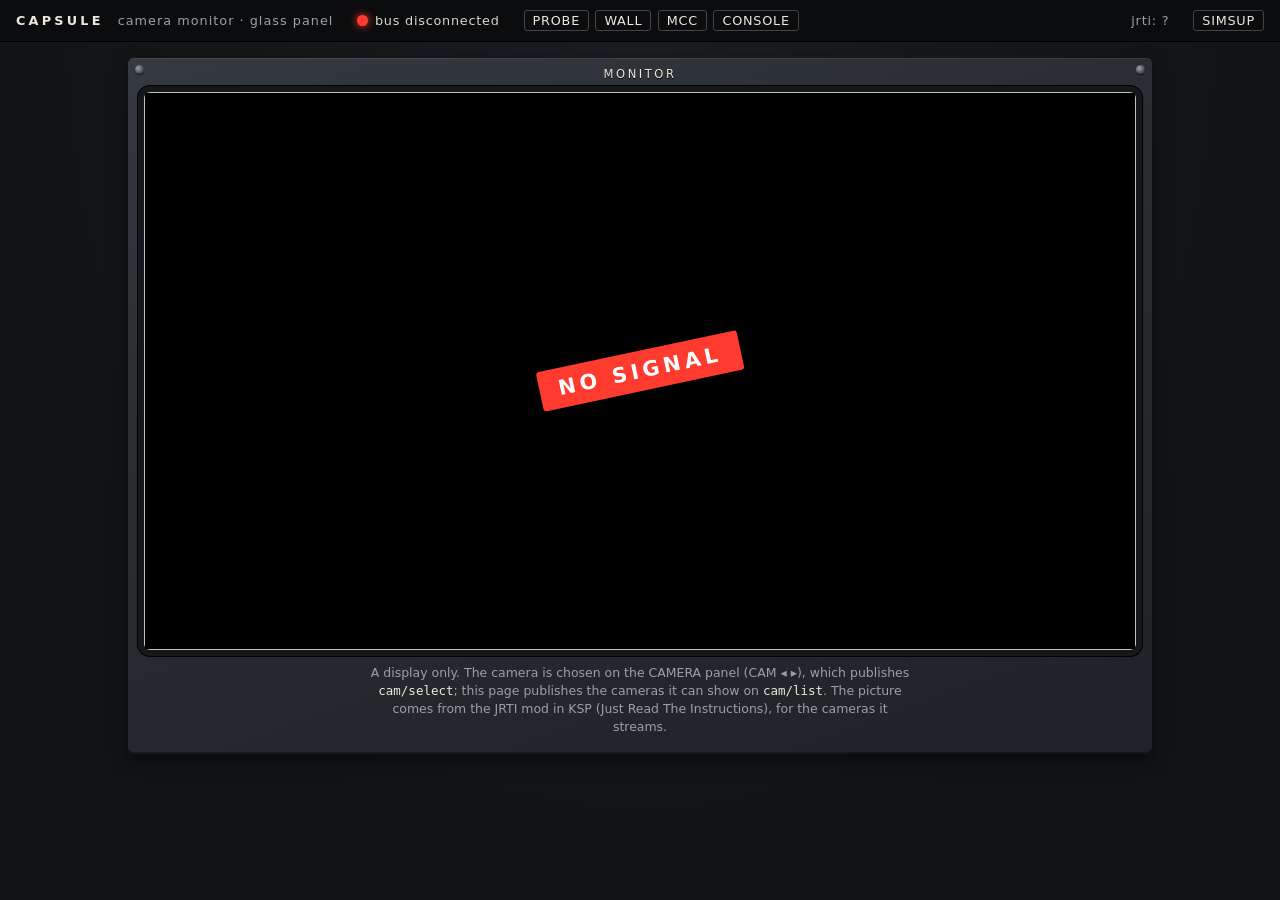
<file: panels/virtual/cam.html>
<!doctype html>
<html lang="en">
<head>
<meta charset="utf-8">
<meta name="viewport" content="width=device-width, initial-scale=1">
<title>Capsule · camera monitor</title>
<link rel="icon" href="data:,">
<link rel="stylesheet" href="panel.css">
<link rel="stylesheet" href="fdai.css">
<link rel="stylesheet" href="cam.css">
</head>
<body>
<header class="topbar" data-subtitle="camera monitor · glass panel">
  <div class="links"><span id="source">jrti: ?</span></div>
</header>

<main class="cam-wrap">
  <section class="plate cam-plate" aria-label="Camera monitor">
    <span class="plate-title">MONITOR</span>
    <div class="cam-screen">
      <img id="picture" alt="">
      <div id="caption" class="cam-caption"></div>
      <div id="flag" class="flag">NO SIGNAL</div>
    </div>
    <p class="fdai-note">A display only. The camera is chosen on the CAMERA panel (CAM ◂ ▸), which publishes
      <code>cam/select</code>; this page publishes the cameras it can show on <code>cam/list</code>.
      The picture comes from the JRTI mod in KSP (Just Read The Instructions), for the cameras it streams.</p>
  </section>
</main>

<script src="vendor/mqtt.min.js"></script>
<script type="module" src="shell.js"></script>
<script type="module" src="cam.js"></script>
</body>
</html>
</file>
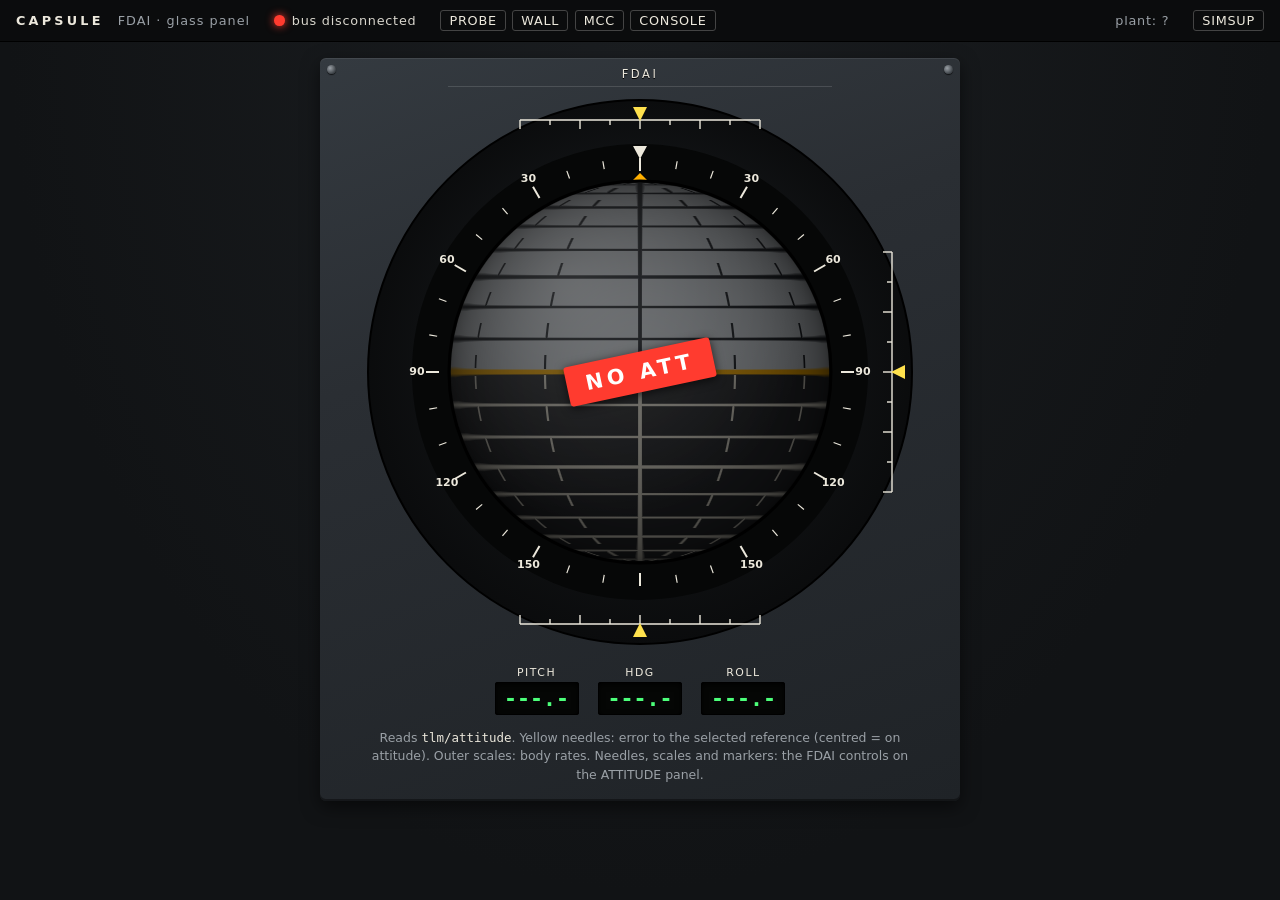
<file: panels/virtual/fdai.html>
<!doctype html>
<html lang="en">
<head>
<meta charset="utf-8">
<meta name="viewport" content="width=device-width, initial-scale=1">
<title>Capsule · FDAI</title>
<link rel="icon" href="data:,">
<link rel="stylesheet" href="panel.css">
<link rel="stylesheet" href="fdai.css">
</head>
<body>
<header class="topbar" data-subtitle="FDAI · glass panel">
  <div class="links"><span id="plant">plant: ?</span></div>
</header>

<main class="fdai-wrap">
  <section class="plate fdai-plate" aria-label="Flight director attitude indicator">
    <span class="plate-title">FDAI</span>
    <div class="fdai-box">
      <canvas id="ball" width="560" height="560" role="img" aria-label="Attitude ball"></canvas>
      <div id="flag" class="flag" hidden>NO ATT</div>
    </div>
    <div class="readouts" aria-live="off">
      <div><span>PITCH</span><b id="r-pitch">---.-</b></div>
      <div><span>HDG</span><b id="r-hdg">---.-</b></div>
      <div><span>ROLL</span><b id="r-roll">---.-</b></div>
    </div>
    <p class="fdai-note">Reads <code>tlm/attitude</code>. Yellow needles: error to the selected reference (centred = on attitude).
      Outer scales: body rates. Needles, scales and markers: the FDAI controls on the ATTITUDE panel.</p>
  </section>
</main>

<script src="vendor/mqtt.min.js"></script>
<script type="module" src="shell.js"></script>
<script type="module" src="fdai.js"></script>
</body>
</html>
</file>
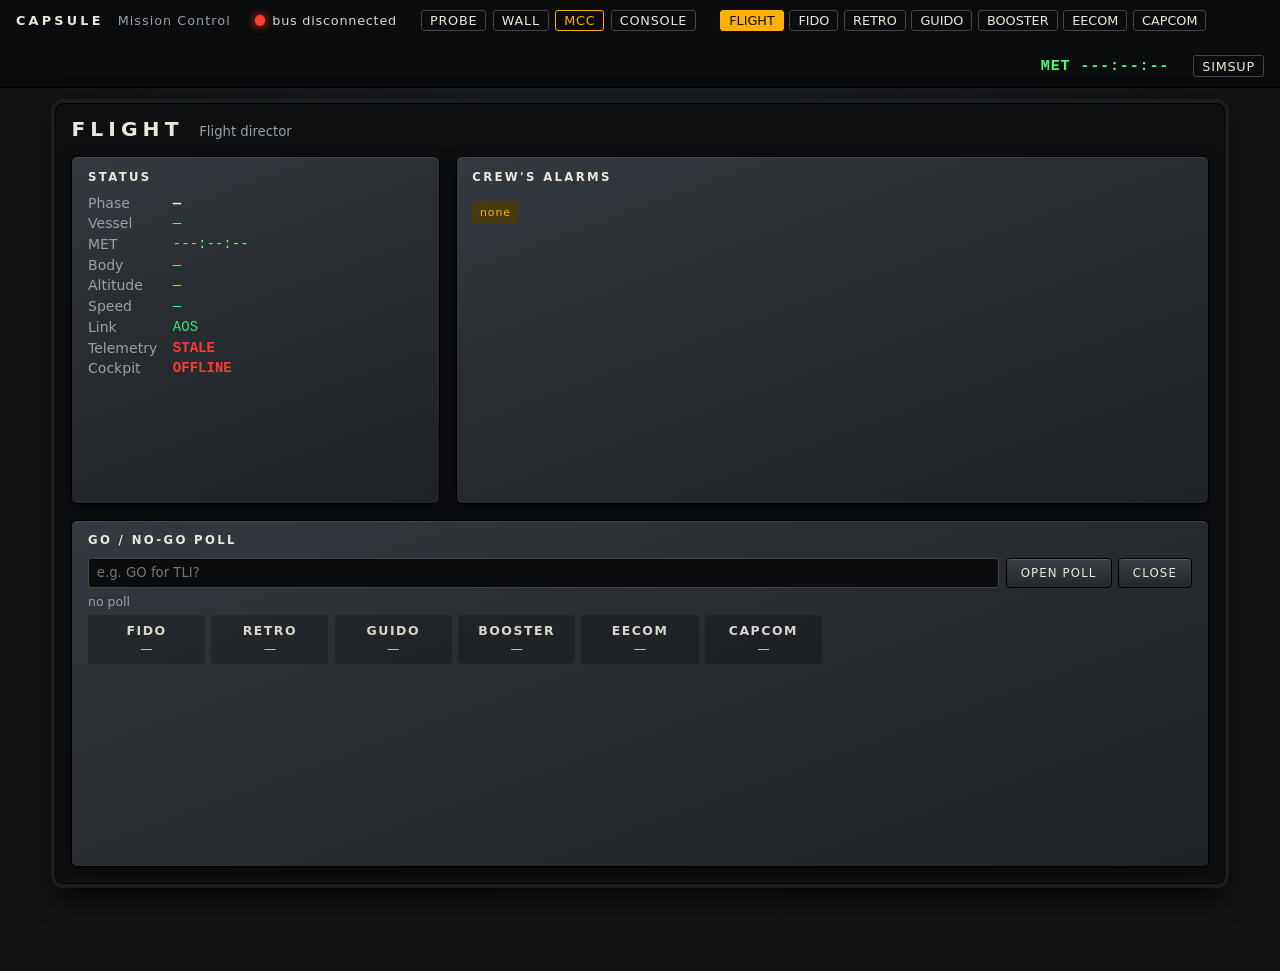
<file: panels/virtual/mcc.html>
<!doctype html>
<html lang="en">
<head>
<meta charset="utf-8">
<meta name="viewport" content="width=device-width, initial-scale=1">
<title>Capsule · Mission Control</title>
<link rel="icon" href="data:,">
<link rel="stylesheet" href="panel.css">
<link rel="stylesheet" href="fdai.css">
<link rel="stylesheet" href="vendor/uPlot.min.css">
<link rel="stylesheet" href="mcc.css">
</head>
<body>
<header class="topbar" data-subtitle="Mission Control">
  <nav id="tabs" class="nav mcc-tabs" aria-label="Consoles"></nav>
  <div class="links"><span id="clock" class="mcc-clock">MET ---:--:--</span></div>
</header>

<main>
  <section id="poll-banner" class="mcc-poll-banner" hidden aria-live="assertive" aria-label="Go / no-go poll">
    <div class="question"><span id="poll-banner-label" class="label">FLIGHT POLL</span><strong id="poll-banner-question"></strong></div>
    <div class="answers">
      <button id="banner-go" class="mcc-big go" type="button">GO</button>
      <button id="banner-nogo" class="mcc-big nogo" type="button">NO-GO</button>
    </div>
  </section>
  <div id="consoles"></div>
</main>

<script src="vendor/mqtt.min.js"></script>
<script src="vendor/uPlot.iife.min.js"></script>
<script type="module" src="shell.js"></script>
<script type="module" src="mcc/mcc.js"></script>
</body>
</html>
</file>
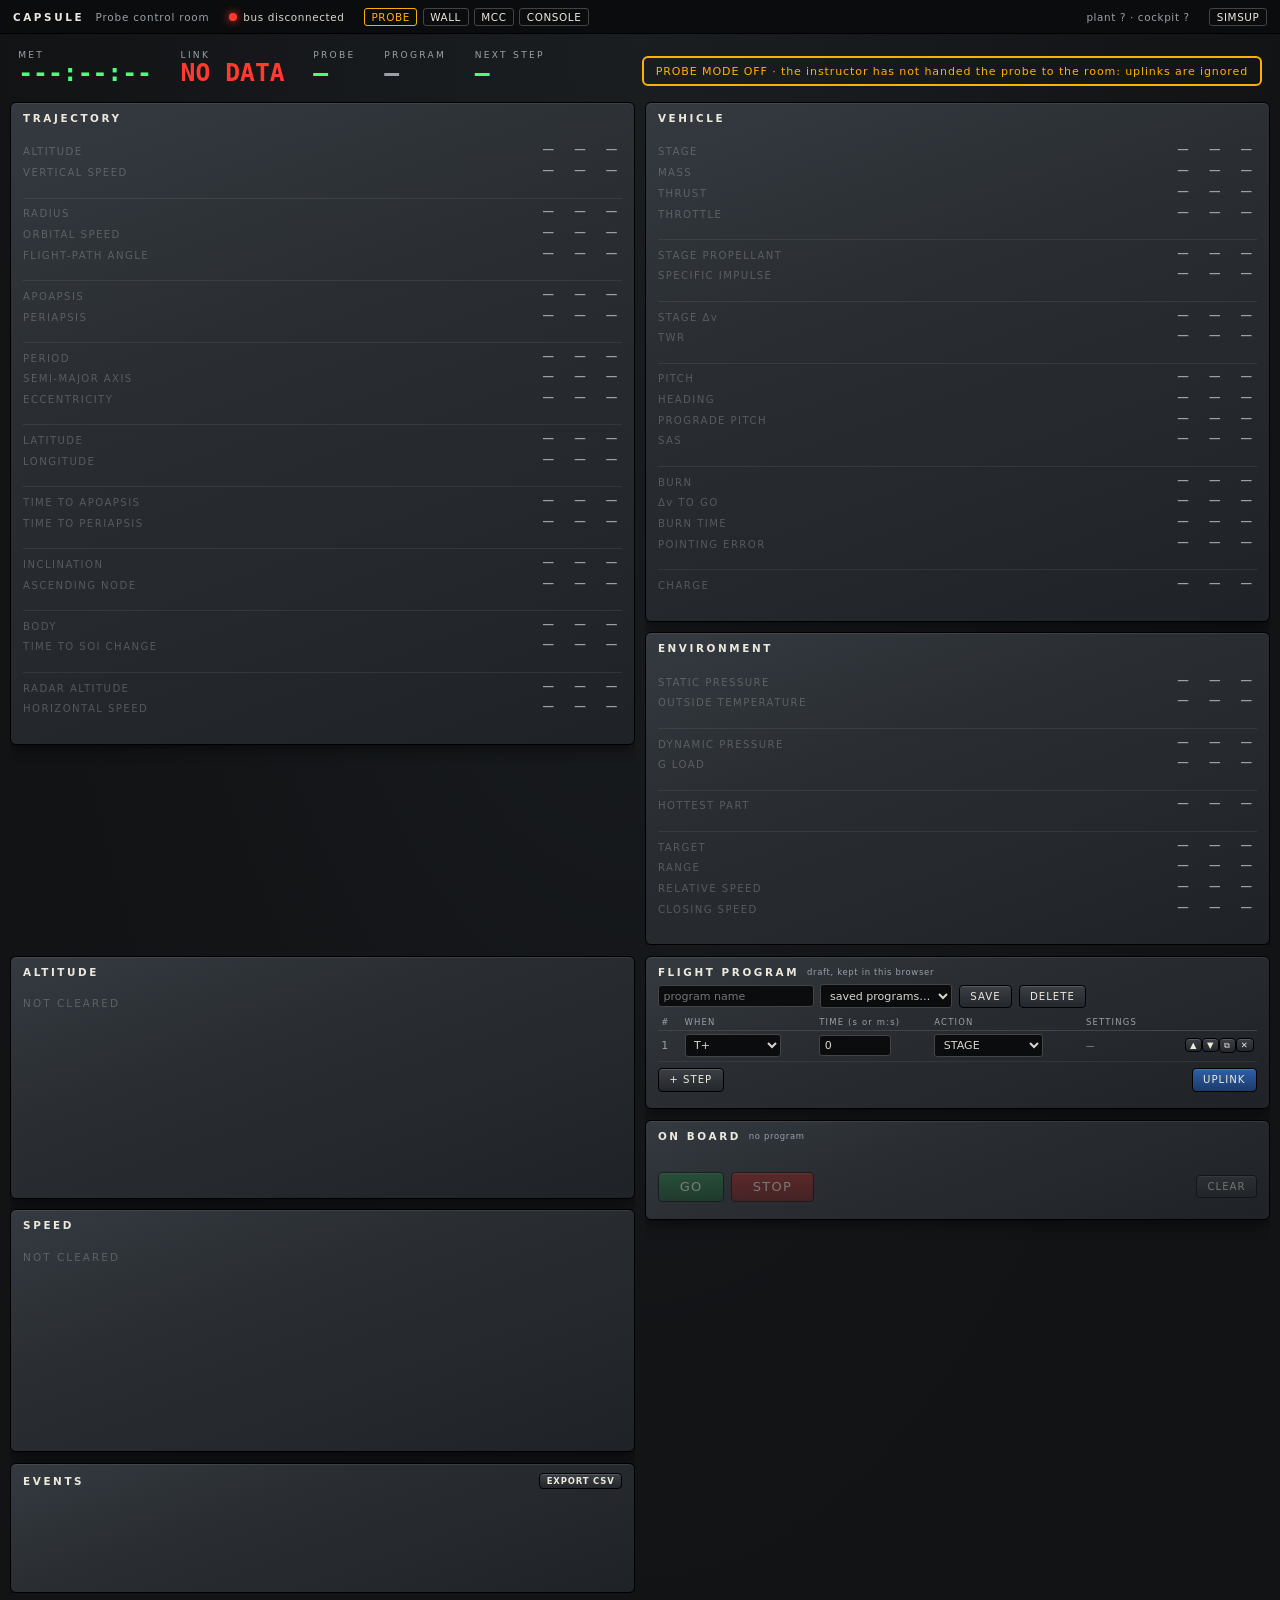
<file: panels/virtual/probe.html>
<!doctype html>
<html lang="en">
<head>
<meta charset="utf-8">
<meta name="viewport" content="width=device-width, initial-scale=1">
<title>Capsule · Probe control room</title>
<link rel="icon" href="data:,">
<link rel="stylesheet" href="panel.css">
<link rel="stylesheet" href="vendor/uPlot.min.css">
<link rel="stylesheet" href="probe.css">
</head>
<body>
<header class="topbar" data-subtitle="Probe control room">
  <div class="links"><span id="services">plant ? · cockpit ?</span></div>
</header>

<main class="pr">
  <section class="pr-strip" aria-label="Mission">
    <div class="pr-big"><span class="label">MET</span><b id="met">---:--:--</b></div>
    <div class="pr-big"><span class="label">LINK</span><b id="link">—</b></div>
    <div class="pr-big"><span class="label">PROBE</span><b id="vessel">—</b></div>
    <div class="pr-big"><span class="label">PROGRAM</span><b id="seq-state">—</b></div>
    <div class="pr-big"><span class="label">NEXT STEP</span><b id="seq-next">—</b></div>
    <div id="mode-warning" class="pr-warning" hidden>PROBE MODE OFF · the instructor has not handed the probe to the room: uplinks are ignored</div>
  </section>

  <section class="pr-col" aria-label="Trajectory"><div id="box-trajectory" class="pr-box"></div></section>
  <section class="pr-col" aria-label="Vehicle and environment">
    <div id="box-vehicle" class="pr-box"></div>
    <div id="box-environment" class="pr-box"></div>
  </section>
  <section class="pr-col" aria-label="Charts and events">
    <div class="pr-box pr-chart-box"><h2>ALTITUDE</h2><div id="chart-alt" class="pr-chart"></div></div>
    <div class="pr-box pr-chart-box"><h2>SPEED</h2><div id="chart-speed" class="pr-chart"></div></div>
    <div class="pr-box pr-events-box"><h2>EVENTS <button id="export" class="pr-btn small" type="button" title="The cleared telemetry of the flight so far, one sample a second, for your spreadsheet">EXPORT CSV</button></h2>
      <ol id="events" class="pr-events"></ol></div>
  </section>
  <section class="pr-col" aria-label="Program">
    <div class="pr-box pr-program">
      <h2>FLIGHT PROGRAM <span class="pr-hint">draft, kept in this browser</span></h2>
      <div class="pr-row">
        <input id="program-name" aria-label="Program name" placeholder="program name" autocomplete="off">
        <select id="saved" aria-label="Saved programs"><option value="">saved programs…</option></select>
        <button id="save" class="pr-btn" type="button">SAVE</button>
        <button id="delete" class="pr-btn" type="button">DELETE</button>
      </div>
      <table class="pr-steps"><thead><tr><th>#</th><th>WHEN</th><th>TIME (s or m:s)</th><th>ACTION</th><th>SETTINGS</th><th></th></tr></thead>
        <tbody id="draft"></tbody></table>
      <div class="pr-row">
        <button id="add" class="pr-btn" type="button">+ STEP</button>
        <span class="pr-spacer"></span>
        <button id="uplink" class="pr-btn primary" type="button">UPLINK</button>
      </div>
    </div>
    <div class="pr-box pr-onboard">
      <h2>ON BOARD <span id="onboard-name" class="pr-hint"></span></h2>
      <div id="onboard-message" class="pr-message" aria-live="polite"></div>
      <ol id="onboard" class="pr-onboard-steps"></ol>
      <div class="pr-row">
        <button id="go" class="pr-btn go" type="button">GO</button>
        <button id="stop" class="pr-btn stop" type="button">STOP</button>
        <span class="pr-spacer"></span>
        <button id="clear" class="pr-btn" type="button">CLEAR</button>
      </div>
    </div>
  </section>
</main>

<script src="vendor/mqtt.min.js"></script>
<script src="vendor/uPlot.iife.min.js"></script>
<script type="module" src="shell.js"></script>
<script type="module" src="probe/probe.js"></script>
</body>
</html>
</file>
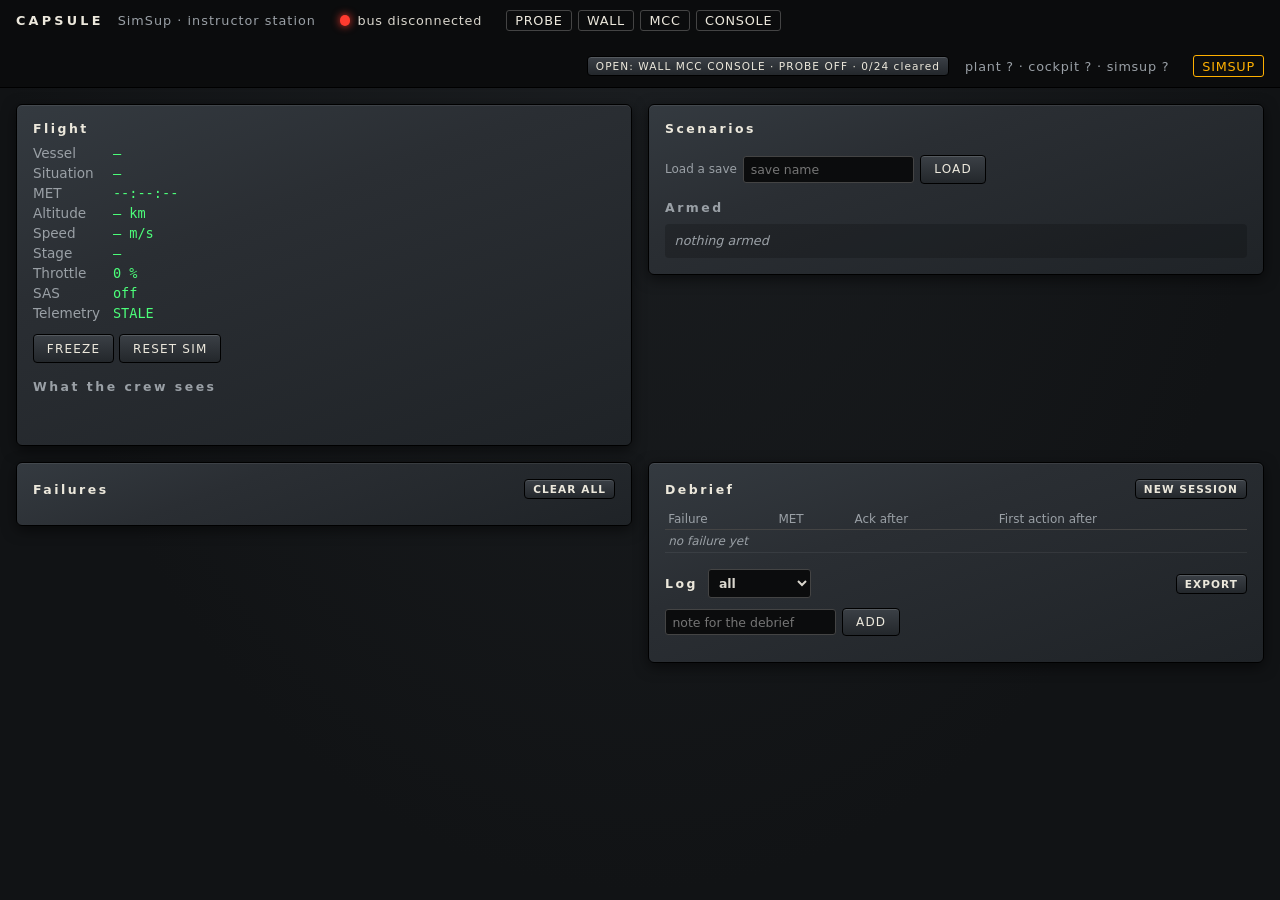
<file: panels/virtual/simsup.html>
<!doctype html>
<html lang="en">
<head>
<meta charset="utf-8">
<meta name="viewport" content="width=device-width, initial-scale=1">
<title>Capsule · SimSup</title>
<link rel="icon" href="data:,">
<link rel="stylesheet" href="panel.css">
<link rel="stylesheet" href="fdai.css">
<link rel="stylesheet" href="simsup.css">
</head>
<body>
<header class="topbar" data-subtitle="SimSup · instructor station">
  <div class="links"><button id="probe-open" class="ss-btn ss-small" type="button" aria-controls="probe-drawer" aria-expanded="false" title="The stations open to the students, and the probe control room: probe mode and what the room is cleared for">STATIONS</button><span id="services">plant ? · cockpit ? · simsup ?</span></div>
</header>

<main class="ss">
  <section class="ss-box ss-status" aria-label="Flight">
    <h2>Flight</h2>
    <dl id="flight" class="ss-figures"></dl>
    <button id="freeze" class="ss-btn ss-freeze" type="button">FREEZE</button>
    <button id="reset" class="ss-btn" type="button" title="sim/reset: the mock plant starts a new flight, the cockpit logic resets its state">RESET SIM</button>
    <h3>What the crew sees</h3>
    <div id="alarms" class="ss-alarms" aria-live="polite"></div>
  </section>

  <section class="ss-box ss-scenarios" aria-label="Scenarios">
    <h2>Scenarios</h2>
    <ul id="scenarios" class="ss-list"></ul>
    <form id="load-form" class="ss-inline">
      <label for="load-save">Load a save</label>
      <input id="load-save" placeholder="save name" autocomplete="off">
      <button class="ss-btn" type="submit">LOAD</button>
    </form>
    <h3>Armed</h3>
    <ul id="armed" class="ss-list"><li class="ss-empty">nothing armed</li></ul>
  </section>

  <section class="ss-box ss-failures" aria-label="Failures">
    <h2>Failures <button id="clear-all" class="ss-btn ss-small" type="button">CLEAR ALL</button></h2>
    <div id="failures"></div>
  </section>

  <section class="ss-box ss-log" aria-label="Log and debrief">
    <h2>Debrief <button id="new-session" class="ss-btn ss-small" type="button">NEW SESSION</button></h2>
    <table class="ss-table"><thead><tr><th>Failure</th><th>MET</th><th>Ack after</th><th>First action after</th></tr></thead>
      <tbody id="debrief"><tr><td colspan="4" class="ss-empty">no failure yet</td></tr></tbody></table>
    <h2>Log
      <select id="log-filter" aria-label="Show"><option value="">all</option><option>failure</option><option>alarm</option>
        <option>crew</option><option>command</option><option>simsup</option><option>note</option></select>
      <button id="export" class="ss-btn ss-small" type="button">EXPORT</button>
    </h2>
    <form id="note-form" class="ss-inline">
      <input id="note" placeholder="note for the debrief" autocomplete="off" aria-label="Note">
      <button class="ss-btn" type="submit">ADD</button>
    </form>
    <ol id="log" class="ss-logs"></ol>
  </section>
</main>

<aside id="probe-drawer" class="ss-drawer" aria-label="Stations and probe control room" hidden>
  <h2>Stations <button id="probe-close" class="ss-btn ss-small" type="button" aria-label="Close">✕</button></h2>
  <p class="ss-empty">What the students can open. A closed station has no tab, and its page says it is closed. The probe room is always open.</p>
  <div id="stations" class="ss-inline"></div>
  <h2>Probe control room</h2>
  <div class="ss-inline"><button id="probe-mode" class="ss-btn" type="button" title="probe/mode: the probe sequencer flies, the panels command nothing">PROBE MODE OFF</button>
    <button id="probe-none" class="ss-btn" type="button">NONE</button><button id="probe-all" class="ss-btn" type="button">ALL</button></div>
  <p class="ss-empty">What the room (probe.html) is cleared for. A group stays dark there until it is ticked: clear derived rows once the students have shown they can work them out by hand.</p>
  <div id="probe-groups"></div>
</aside>

<script src="vendor/mqtt.min.js"></script>
<script type="module" src="shell.js"></script>
<script type="module" src="simsup.js"></script>
</body>
</html>
</file>
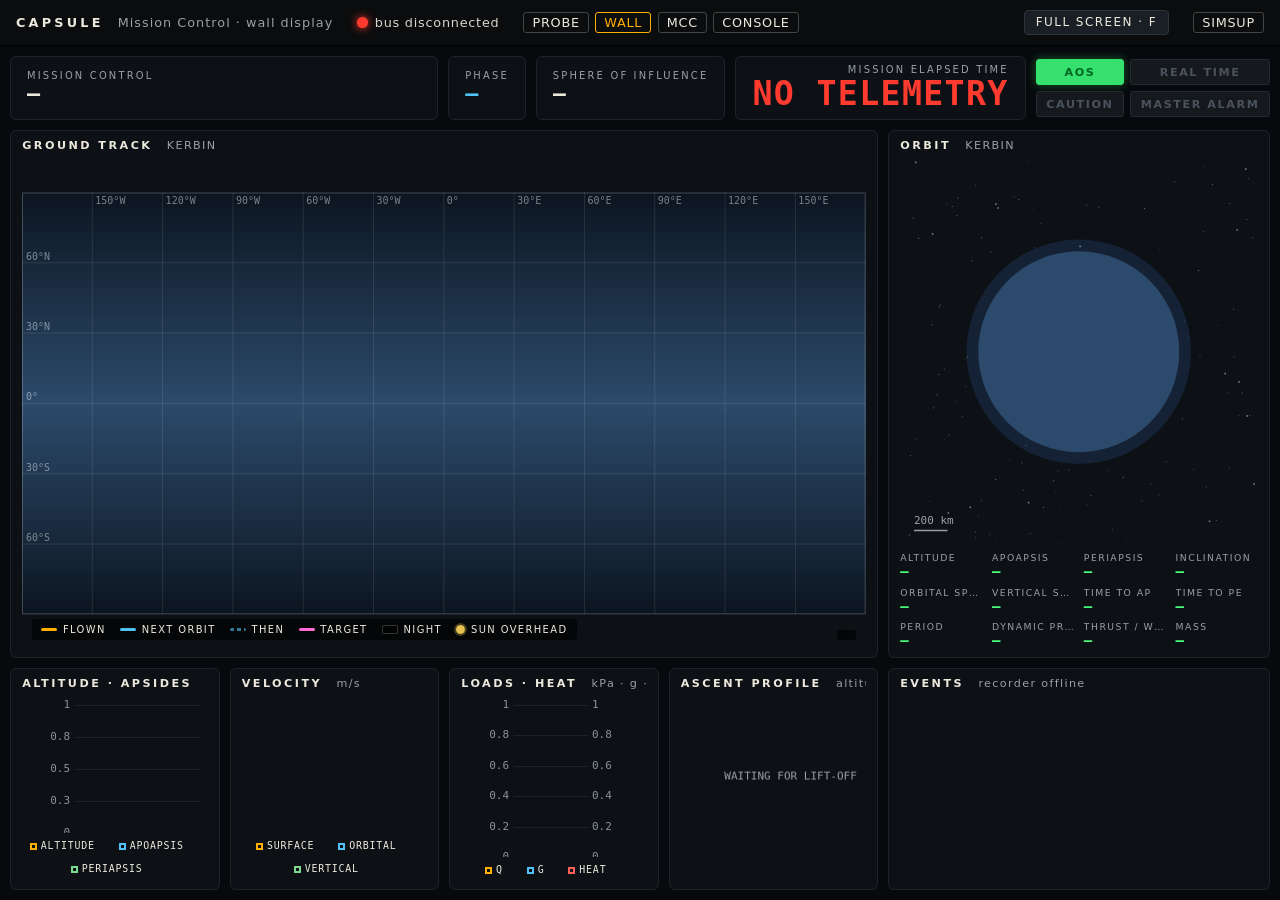
<file: panels/virtual/wall.html>
<!doctype html>
<html lang="en">
<head>
<meta charset="utf-8">
<meta name="viewport" content="width=device-width, initial-scale=1">
<title>Capsule · Mission Control wall</title>
<link rel="icon" href="data:,">
<link rel="stylesheet" href="panel.css">
<link rel="stylesheet" href="vendor/uPlot.min.css">
<link rel="stylesheet" href="wall.css">
</head>
<body class="wall-page">
<header class="topbar" data-subtitle="Mission Control · wall display">
  <div class="links"><button id="fullscreen" class="wall-button" type="button" title="Full screen, without this bar (F)">FULL SCREEN · F</button></div>
</header>

<main class="wall">
  <section class="wall-head" aria-label="Mission">
    <div class="head-block mission">
      <span class="kicker">MISSION CONTROL</span>
      <strong id="vessel">—</strong>
    </div>
    <div class="head-block phase">
      <span class="kicker">PHASE</span>
      <strong id="phase" class="phase-pill">—</strong>
    </div>
    <div class="head-block soi">
      <span class="kicker">SPHERE OF INFLUENCE</span>
      <strong id="soi">—</strong>
    </div>
    <div class="head-block tig" id="tig-block" hidden>
      <span class="kicker">NEXT BURN · TIG</span>
      <strong id="tig">—</strong>
    </div>
    <div class="head-block met">
      <span class="kicker">MISSION ELAPSED TIME</span>
      <strong id="met">T+ 000:00:00</strong>
    </div>
    <div class="head-lamps" aria-label="Status">
      <span id="lamp-link" class="lamp">AOS</span>
      <span id="lamp-warp" class="lamp">1×</span>
      <span id="lamp-caution" class="lamp">CAUTION</span>
      <span id="lamp-alarm" class="lamp">MASTER ALARM</span>
    </div>
  </section>

  <section class="tile map-tile" aria-label="Ground track">
    <h2>GROUND TRACK <span id="map-body" class="sub"></span></h2>
    <div class="map-frame" id="map-frame">
      <canvas id="map" role="img" aria-label="Ground track on a relief map of the body"></canvas>
      <canvas id="map-overlay" aria-hidden="true"></canvas>
      <div id="map-status" class="map-status" hidden></div>
      <div class="map-legend">
        <span><i class="swatch past"></i>FLOWN</span><span><i class="swatch ahead"></i>NEXT ORBIT</span>
        <span><i class="swatch later"></i>THEN</span><span><i class="swatch target"></i>TARGET</span>
        <span><i class="swatch night"></i>NIGHT</span><span><i class="swatch sun"></i>SUN OVERHEAD</span>
      </div>
      <div id="map-readout" class="map-readout"></div>
    </div>
  </section>

  <section class="tile side-tile" aria-label="Orbit">
    <h2>ORBIT <span id="orbit-body" class="sub"></span></h2>
    <div class="orbit-frame"><canvas id="orbit" role="img" aria-label="The orbit seen from above the pole"></canvas></div>
    <dl class="numbers" id="numbers"></dl>
  </section>

  <section class="charts" aria-label="Charts">
    <div class="tile chart-tile"><h2>ALTITUDE · APSIDES <span class="sub">km</span></h2><div class="chart" id="chart-altitude"></div></div>
    <div class="tile chart-tile"><h2>VELOCITY <span class="sub">m/s</span></h2><div class="chart" id="chart-velocity"></div></div>
    <div class="tile chart-tile"><h2>LOADS · HEAT <span class="sub">kPa · g · % of limit</span></h2><div class="chart" id="chart-loads"></div></div>
    <div class="tile chart-tile"><h2>ASCENT PROFILE <span class="sub">altitude against distance downrange, km</span></h2>
      <div class="chart"><canvas id="profile" role="img" aria-label="Ascent profile"></canvas></div></div>
  </section>

  <section class="tile events-tile" aria-label="Events">
    <h2>EVENTS <span id="recorder" class="sub"></span></h2>
    <ol id="events" class="events"></ol>
  </section>
</main>

<script src="vendor/mqtt.min.js"></script>
<script src="vendor/uPlot.iife.min.js"></script>
<script type="module" src="shell.js"></script>
<script type="module" src="wall.js"></script>
</body>
</html>
</file>
<file: panels/virtual/panel.css>
:root {
  --bg: #111315;
  --plate: #2a2e33;
  --plate-hi: #343a40;
  --plate-lo: #1f2327;
  --legend: #ece8dc;
  --legend-dim: #9aa0a6;
  --amber: #ffb000;
  --red: #ff3b2f;
  --green: #35e06f;
  --white: #f6f2e6;
  --seg-red: #ff4b1f;
  --seg-green: #4cff7a;
  --guard: #c8231b;
  --ink: #d9d6cd;
  font-family: "DIN Alternate", "Bahnschrift", "Roboto Condensed", "Arial Narrow", system-ui, sans-serif;
  color-scheme: dark;
}
* { box-sizing: border-box; }
body { margin: 0; background: radial-gradient(ellipse at top, #1b1e21, var(--bg) 70%); color: var(--ink); min-height: 100vh; }

.topbar { display: flex; align-items: center; gap: 1.5rem; padding: .6rem 1rem; background: #0b0c0d; border-bottom: 1px solid #000;
  font-size: .8rem; letter-spacing: .06em; flex-wrap: wrap; }
.brand { font-weight: 700; letter-spacing: .25em; color: var(--legend); }
.brand span { font-weight: 400; letter-spacing: .08em; color: var(--legend-dim); margin-left: .4rem; }
.conn { display: flex; align-items: center; gap: .45rem; }
.dot { width: .65rem; height: .65rem; border-radius: 50%; background: #555; box-shadow: 0 0 0 1px #000; }
.dot.up { background: var(--green); box-shadow: 0 0 8px var(--green); }
.dot.down { background: var(--red); box-shadow: 0 0 8px var(--red); }
.links { margin-left: auto; display: flex; gap: 1rem; color: var(--legend-dim); align-items: center; }
.sw-sniff { cursor: pointer; }

/* ---------- console, zones, modules, panels: fixed physical geometry (1 U = 100 mm), only the zoom changes ---------- */
.console { overflow: auto; cursor: grab; overscroll-behavior: contain; }
.overview { display: flex; align-items: flex-start; gap: 14mm; width: max-content; margin: 0 auto; padding: 10mm; user-select: none; }
.zone-title { font-size: 1.6rem; letter-spacing: .5em; color: var(--legend-dim); padding: 0 0 4mm; border-bottom: 2px dashed #ffffff30;
  margin-bottom: 6mm; }
/* the zone's grid of U, faint, so that free places show */
.zone-grid { position: relative; background-image: linear-gradient(#ffffff0d 1px, transparent 1px), linear-gradient(90deg, #ffffff0d 1px, transparent 1px);
  background-size: 100mm 100mm; outline: 1px solid #ffffff0d; }
/* a zone centred over the others, and a zone with a shape of its own */
.zone.centered .zone-title { text-align: center; }
.zone.centered .zone-grid { margin: 0 auto; }
.zone-body { position: relative; }
.zone-column, .zone-side { display: flex; flex-direction: column; gap: 14mm; }
.zone-side:empty { display: none; }
.zone-side.left > .zone.inner { align-self: flex-end; } .zone-side.right > .zone.inner { align-self: flex-start; }
/* a flush side zone: against the column, its top level with the column's first zone (under that zone's title) */
.zone-side.left.flush { margin-right: -14mm; } .zone-side.right.flush { margin-left: -14mm; }
.zone.flush > .zone-title { visibility: hidden; }
.zone.flush .zone-grid { background-image: none; }

.zone-outline { position: absolute; left: 0; top: 0; overflow: visible; pointer-events: none; }
.zone-outline polygon { fill: none; stroke: #ffffff66; stroke-width: 2px; vector-effect: non-scaling-stroke; stroke-linejoin: round; }
/* a module fills its slots exactly; its frame shows in the panels' clearance, and a light edge just inside its
   footprint (thinner than the clearance, so on no panel) shows what belongs together. Nothing is drawn outside. */
.module { position: absolute; background: #08090a; }
.module::after { content: ""; position: absolute; inset: 0; border: 1.5px solid #ffffff38; pointer-events: none; }
.console.panning { cursor: grabbing; }
/* Left Alt held: the modules' names and boundaries, the same size on screen at any zoom */
.module-tag { display: none; position: absolute; left: 50%; top: 50%; transform: translate(-50%, -50%); z-index: 6; max-width: 92%; width: max-content;
  padding: .3em .7em; border-radius: 3px; background: var(--amber); color: #111; font-size: calc(14px / var(--view-zoom, 1)); font-weight: 700;
  letter-spacing: .06em; line-height: 1.25; text-align: center; pointer-events: none; }
.show-modules .module-tag { display: block; }
.module-budget { font-size: .72em; font-weight: 600; letter-spacing: .02em; opacity: .85; margin-top: .15em; }
.module-tag.over-budget { background: var(--red); color: #fff; }
.game-speed { margin: 0 0 .6rem; font-variant-numeric: tabular-nums; font-weight: 600; }
.game-speed.good { color: var(--green); } .game-speed.warn { color: var(--amber); } .game-speed.bad { color: var(--red); }
.module-count { position: fixed; top: 58px; left: 16px; z-index: 20; padding: .4em .9em; border-radius: 3px; background: var(--amber);
  color: #111; font-size: 15px; font-weight: 700; letter-spacing: .06em; pointer-events: none; }
.module-count[hidden] { display: none; }
.show-modules .plate { filter: brightness(.5); }
.show-modules .module::after { z-index: 5; border: calc(3px / var(--view-zoom, 1)) solid var(--amber); }
.zoom { display: inline-flex; gap: 2px; }
.zoom button { white-space: nowrap; background: #2b3035; color: var(--legend); border: 1px solid #000; border-radius: 3px; padding: .1rem .5rem; cursor: pointer;
  font: inherit; min-width: 1.8rem; }
.layout-status { color: var(--red); cursor: help; }
.misplaced { outline: 2px dashed var(--red); outline-offset: 1px; }

/* a plate: the console's panels, and the glass pages' bezels (which flow) */
.plate { position: relative; background: linear-gradient(160deg, var(--plate-hi), var(--plate) 35%, var(--plate-lo));
  border-radius: 6px; padding: 2.1rem 1rem 1.1rem; box-shadow: inset 0 1px 0 #ffffff14, inset 0 -2px 0 #0006, 0 6px 18px #0008;
  display: flex; flex-wrap: wrap; gap: 1.1rem 1rem; align-content: flex-start; justify-content: center; }
/* a glass panel's screen: the page, scaled from its resolution to the screen's size */
.glass { position: absolute; overflow: hidden; background: #000; border-radius: 1mm; box-shadow: 0 0 0 2mm #111316, 0 0 0 2.4mm #000; }
.glass.round { border-radius: 50%; }
.glass iframe { border: 0; display: block; transform-origin: 0 0; background: #000; }
/* a console panel: fixed size and place, its controls placed absolutely */
.module .plate { position: absolute; display: block; padding: 0; overflow: hidden; border-radius: 1.5mm;
  box-shadow: inset 0 1px 0 #ffffff14, inset 0 -2px 0 #0006, inset 0 0 0 1px #000; }
/* bare glass set into the console board (the windows): no board, faceplate, title or screws of its own */
.module.bare { background: none; }
.module.bare::after { display: none; }
.module .plate.bare { background: none; box-shadow: none; overflow: visible; }
.module .plate.bare::before, .module .plate.bare::after { display: none; }
/* a riveted metal frame around a screen (the windows) */
.screen-frame { position: absolute; border-radius: 3mm; pointer-events: none;
  background: linear-gradient(150deg, #4a5056, #2c3136 40%, #3a3f45 70%, #24282c);
  box-shadow: inset 0 0.6mm 0 #ffffff1f, inset 0 -0.8mm 0 #0008, 0 1.5mm 4mm #000a; }
.screen-frame .rivet { position: absolute; transform: translate(-50%, -50%); border-radius: 50%;
  background: radial-gradient(circle at 35% 30%, #e4e8ec, #9aa2a9 35%, #50575d 70%, #2b2f33);
  box-shadow: 0 0.3mm 0.5mm #000c, inset 0 -0.2mm 0.3mm #0006; }
body.show-grid .module .plate { background-image: linear-gradient(#ffb00026 1px, transparent 1px), linear-gradient(90deg, #ffb00026 1px, transparent 1px),
  linear-gradient(160deg, var(--plate-hi), var(--plate) 35%, var(--plate-lo));
  background-size: 10mm 10mm, 10mm 10mm, auto; }
.plate::before, .plate::after, .plate .screw-b::before, .plate .screw-b::after {
  content: ""; position: absolute; width: 9px; height: 9px; border-radius: 50%;
  background: radial-gradient(circle at 35% 35%, #9aa0a6, #3c4146 70%); box-shadow: 0 1px 1px #000a; }
.plate::before { top: 7px; left: 7px; } .plate::after { top: 7px; right: 7px; }
.plate .screw-b::before { bottom: 7px; left: 7px; } .plate .screw-b::after { bottom: 7px; right: 7px; }
.plate-title { position: absolute; top: .55rem; left: 0; right: 0; text-align: center; font-size: .72rem; letter-spacing: .22em;
  color: var(--legend); text-shadow: 0 1px 0 #000; }
.plate-title::after { content: ""; display: block; margin: .3rem auto 0; width: 60%; height: 1px; background: #ffffff22; }

/* a control block (indicator, component, legend), centred on its `at` position in mm */
.ctl { position: absolute; transform: translate(-50%, -50%); display: flex; flex-direction: column; align-items: center; gap: .35rem;
  min-width: 4.6rem; }
.ctl .lbl { font-size: .66rem; letter-spacing: .14em; color: var(--legend); text-align: center; text-shadow: 0 1px 0 #000;
  white-space: nowrap; }
.ctl .sub { font-size: .58rem; letter-spacing: .12em; color: var(--legend-dim); }

/* LIGHTS panel (cockpit/lighting): only once the cockpit has said something, so the page looks the same without it.
   Cabin light off: darker plates. Backlight on: the legends glow. */
body.lighting-known:not(.cabin-light) { --plate: #1d2024; --plate-hi: #24282c; --plate-lo: #15181b; --legend: #a9a59b; --legend-dim: #6f7479; }
body.lighting-known.backlight .ctl .lbl, body.lighting-known.backlight .plate-title,
body.lighting-known.backlight .rotary-wrap .tick, body.lighting-known.backlight .knob-wrap .tick,
body.lighting-known.backlight .toggle .pos {
  color: #fff3d6; text-shadow: 0 0 4px #ffd98a99, 0 0 1px #ffd98a; }

/* toggle (bat handle) */
.toggle { width: 2.6rem; height: 4.2rem; position: relative; cursor: pointer; border: 0; background: transparent; padding: 0; }
.toggle .nut { position: absolute; left: 50%; top: 50%; width: 1.9rem; height: 1.9rem; transform: translate(-50%, -50%);
  border-radius: 50%; background: radial-gradient(circle at 40% 35%, #d7dbde, #6b7177 60%, #2b2f33); box-shadow: 0 2px 3px #000b; }
.toggle .bat { position: absolute; left: 50%; width: .62rem; height: 2.1rem; margin-left: -.31rem; border-radius: .35rem;
  background: linear-gradient(90deg, #8d9399, #f1f3f4 45%, #9ba1a6); box-shadow: 0 2px 2px #0009; transition: top .08s, transform .08s;
  top: .15rem; transform-origin: 50% 100%; }
.toggle[aria-pressed="false"] .bat { top: 1.95rem; transform-origin: 50% 0; }
.toggle .pos { position: absolute; left: 100%; font-size: .55rem; color: var(--legend-dim); letter-spacing: .1em; margin-left: .15rem; }
.toggle .pos.on { top: .1rem; } .toggle .pos.off { bottom: .1rem; }
.toggle:focus-visible, .btn:focus-visible, .rotary:focus-visible, .pot:focus-visible, .guard:focus-visible { outline: 2px solid var(--amber); outline-offset: 3px; }

/* guard cover */
.guarded { position: relative; width: 3.4rem; height: 4.6rem; margin-top: 1.3rem; display: flex; justify-content: center; align-items: center; }
.guard { position: absolute; inset: 0; border: 0; cursor: pointer; border-radius: .5rem .5rem .3rem .3rem; z-index: 2;
  background: linear-gradient(180deg, #e5483c, var(--guard) 55%, #7d140e); box-shadow: inset 0 2px 0 #ffffff40, 0 3px 6px #000b;
  transform-origin: 50% 0; transition: transform .18s; opacity: .93; }
.guard::after { content: "GUARD"; position: absolute; bottom: .35rem; left: 0; right: 0; font-size: .5rem; letter-spacing: .2em; color: #ffd9d4; }
.guarded.open .guard { transform: translateY(-1.15rem) scaleY(.2); box-shadow: 0 2px 3px #000b; }
.guarded.open .guard::after { opacity: 0; }
.guarded .toggle { z-index: 1; }

/* push button with lamp */
.btn { width: 4.2rem; height: 2.9rem; border-radius: .35rem; cursor: pointer; border: 2px solid #0a0b0c; padding: .2rem;
  background: #1b1d20; box-shadow: 0 3px 0 #000, 0 4px 8px #000a; display: flex; align-items: center; justify-content: center;
  font-family: inherit; font-size: .6rem; letter-spacing: .12em; line-height: 1.1; color: #5f6368; text-align: center;
  transition: transform .04s, box-shadow .04s; }
.btn.square { width: 3.4rem; }
.btn:active, .btn.down { transform: translateY(2px); box-shadow: 0 1px 0 #000, 0 2px 4px #000a; }
.btn.lit.red { background: radial-gradient(circle, #ff8270, var(--red) 60%, #a1190f); color: #2a0602; box-shadow: 0 0 18px #ff3b2f99, 0 3px 0 #000; }
.btn.lit.amber { background: radial-gradient(circle, #ffd27a, var(--amber) 60%, #a86f00); color: #2b1b00; box-shadow: 0 0 18px #ffb00099, 0 3px 0 #000; }
.btn.lit.green { background: radial-gradient(circle, #a4ffbf, var(--green) 60%, #13863b); color: #03240e; box-shadow: 0 0 18px #35e06f99, 0 3px 0 #000; }
.btn.plain { color: var(--legend); background: linear-gradient(#3b4046, #23272b); }

/* LED */
.led { width: 1.05rem; height: 1.05rem; border-radius: 50%; border: 2px solid #0b0c0d;
  background: radial-gradient(circle at 35% 30%, #555, #222 70%); box-shadow: inset 0 1px 2px #000; }
.led.lit.green { background: radial-gradient(circle at 35% 30%, #eaffef, var(--green) 45%, #0f6b2e); box-shadow: 0 0 10px var(--green); }
.led.lit.red { background: radial-gradient(circle at 35% 30%, #fff0ee, var(--red) 45%, #7a120b); box-shadow: 0 0 10px var(--red); }
.led.lit.amber { background: radial-gradient(circle at 35% 30%, #fff6e0, var(--amber) 45%, #7a5000); box-shadow: 0 0 10px var(--amber); }
.led.lit.white { background: radial-gradient(circle at 35% 30%, #fff, var(--white) 45%, #9a968a); box-shadow: 0 0 10px var(--white); }

.blink { animation: blink 0.5s steps(1, end) infinite; }
@keyframes blink { 50% { filter: brightness(.25); box-shadow: none; } }

/* annunciator */
.annun { display: grid; gap: 3px; background: #050506; padding: 4px; border-radius: 4px; box-shadow: inset 0 0 0 1px #000, 0 2px 4px #000a; }
.annun .cell { min-width: 5.2rem; padding: .45rem .3rem; text-align: center; font-size: .6rem; letter-spacing: .12em; line-height: 1.1;
  color: #3a3d40; background: #15171a; border-radius: 2px; }
.annun .cell.lit.amber { background: var(--amber); color: #2b1b00; box-shadow: 0 0 12px #ffb00088; }
.annun .cell.lit.red { background: var(--red); color: #2a0602; box-shadow: 0 0 12px #ff3b2f88; }

/* 7-segment */
.seg7 { background: #070707; padding: .45rem .55rem; border-radius: 4px; box-shadow: inset 0 0 0 1px #000, inset 0 2px 8px #000, 0 1px 0 #ffffff14;
  display: flex; gap: .18rem; }
.seg7 svg { width: 1.35rem; height: 2.3rem; }
.seg7 .s { fill: #1c0804; transition: fill .05s; }
.seg7.green .s { fill: #051a0b; }
.seg7 .s.on { fill: var(--seg-red); filter: drop-shadow(0 0 3px #ff4b1f88); }
.seg7.green .s.on { fill: var(--seg-green); filter: drop-shadow(0 0 3px #4cff7a88); }

/* bar graph */
.bar { display: flex; gap: 3px; padding: 4px; background: #070707; border-radius: 3px; box-shadow: inset 0 0 0 1px #000; }
.bar i { width: .55rem; height: 1.6rem; border-radius: 1px; background: #1a1d1a; }
.bar.vertical { flex-direction: column-reverse; }
.bar.vertical i { width: 1.6rem; height: .55rem; }
.bar i.on { background: var(--green); box-shadow: 0 0 5px #35e06f88; }

/* rotary */
.rotary-wrap { position: relative; width: 7.4rem; height: 6.4rem; }
.rotary { position: absolute; left: 50%; top: 56%; width: 2.9rem; height: 2.9rem; transform: translate(-50%, -50%); border-radius: 50%;
  border: 0; cursor: pointer; background: radial-gradient(circle at 40% 35%, #5a6066, #1d2023 70%); box-shadow: 0 3px 6px #000c, inset 0 1px 0 #ffffff26; }
.rotary .ptr { position: absolute; left: 50%; top: 50%; width: .3rem; height: 1.35rem; margin-left: -.15rem; margin-top: -1.35rem;
  background: var(--white); border-radius: .2rem; transform-origin: 50% 100%; box-shadow: 0 0 3px #000; transition: transform .12s; }
.rotary-wrap .tick { position: absolute; white-space: nowrap; font-size: .5rem; letter-spacing: .06em; color: var(--legend-dim); transform: translate(-50%, -50%); }
.rotary-wrap .tick.sel { color: var(--legend); text-shadow: 0 0 6px #fff8; }

/* knob (thrust limiter): a smaller rotary, 0 to 100 % */
.knob-wrap { position: relative; width: 5.6rem; height: 5rem; }
.knob-wrap .rotary { top: 54%; width: 2.6rem; height: 2.6rem; touch-action: none; cursor: ns-resize; }
.knob-wrap .rotary .ptr { height: 1.2rem; margin-top: -1.2rem; transition: none; }
.knob-wrap .tick { position: absolute; font-size: .5rem; color: var(--legend-dim); transform: translate(-50%, -50%); }

/* pot (throttle lever) */
.pot { -webkit-appearance: none; appearance: none; writing-mode: vertical-lr; direction: rtl; width: 2.4rem; height: 8.5rem; background: transparent; cursor: ns-resize; }
.pot::-webkit-slider-runnable-track { width: .5rem; background: #050506; border-radius: .3rem; box-shadow: inset 0 0 0 1px #000; }
.pot::-moz-range-track { width: .5rem; background: #050506; border-radius: .3rem; }
.pot::-webkit-slider-thumb { -webkit-appearance: none; width: 2.2rem; height: 1.1rem; border-radius: .25rem; margin-left: -.85rem;
  background: linear-gradient(#e9ecef, #8f959b); box-shadow: 0 2px 3px #000b; }
.pot::-moz-range-thumb { width: 2.2rem; height: 1.1rem; border-radius: .25rem; background: linear-gradient(#e9ecef, #8f959b); border: 0; }
.pot-val { font-size: .6rem; color: var(--legend-dim); font-variant-numeric: tabular-nums; }

/* buzzer */
.buzzer { width: 2.2rem; height: 2.2rem; border-radius: 50%; background: repeating-radial-gradient(circle, #222 0 2px, #0c0d0e 2px 4px);
  box-shadow: 0 2px 4px #000b, inset 0 0 0 2px #000; }
.buzzer.lit { box-shadow: 0 0 0 3px var(--red), 0 0 14px var(--red); }

/* the side column, right of the console: the help, and the bus sniffer under it (filling the column) */
.workspace { display: flex; min-height: 0; }
.workspace .console { flex: 1; min-width: 0; }
/* the grip on the column's left edge: drag to widen it (for the bus), double-click for the default width */
.side-grip { flex: 0 0 6px; cursor: col-resize; background: #000; border-left: 1px solid #ffffff10; touch-action: none; }
.side-grip:hover, .side-grip:focus-visible, .side-grip.dragging { background: var(--amber); outline: none; }
.side { flex: 0 0 22rem; display: flex; flex-direction: column; gap: 1rem; padding: .8rem 1rem; min-height: 0;
  border-left: 1px solid #000; background: #0b0c0d; font-size: .75rem; color: var(--legend-dim); }
.side h2 { font-size: .72rem; font-weight: 400; letter-spacing: .2em; color: var(--legend); margin: 0 0 .4rem; }
.console-help dl { display: grid; grid-template-columns: auto 1fr; gap: .3rem .8rem; margin: 0 0 .9rem; align-items: center; }
.console-help dt { white-space: nowrap; color: var(--legend); }
.console-help dd { margin: 0; }
.hand-controllers { display: flex; gap: 1rem; margin: 0 0 .9rem; }
.hc-pad { margin: 0; display: flex; flex-direction: column; gap: .3rem; }
.hc-square { position: relative; width: 4.5rem; height: 4.5rem; border: 1px solid #000; border-radius: 4px; background: #1b1f23;
  background-image: linear-gradient(#2b3035, #2b3035), linear-gradient(#2b3035, #2b3035);
  background-size: 1px 100%, 100% 1px; background-position: center; background-repeat: no-repeat; }
.hc-dot { position: absolute; width: .7rem; height: .7rem; margin: -.35rem 0 0 -.35rem; border-radius: 50%;
  background: var(--legend); left: 50%; top: 50%; }
.hc-twist { position: relative; width: 4.5rem; height: .35rem; background: #1b1f23; border: 1px solid #000; border-radius: 2px; }
.hc-bar { position: absolute; top: 0; bottom: 0; left: 50%; width: 0; background: var(--amber); }
.hc-pad.active .hc-dot { background: var(--amber); }
.hc-pad figcaption { font-size: .62rem; letter-spacing: .1em; color: var(--legend); }
.console-help p { margin: 0; }
.console-help a { color: var(--amber); }
kbd { background: #2b3035; border-radius: 3px; padding: 0 .3rem; border: 1px solid #000; font-size: .7rem; color: var(--legend); }
.sniffer { flex: 1; min-height: 0; display: flex; flex-direction: column; font-family: ui-monospace, "JetBrains Mono", Menlo, monospace; font-size: .7rem; }
.sniffer[hidden] { display: none; }
.sniff-head { display: flex; gap: .5rem .8rem; align-items: center; flex-wrap: wrap; padding-bottom: .5rem; }
.sniff-head h2 { margin: 0; }
.sniff-head button { margin-left: auto; background: #2b3035; color: var(--legend); border: 1px solid #000; border-radius: 3px; padding: .2rem .6rem; cursor: pointer; font-family: inherit; letter-spacing: .1em; }
.sniff-head input:not([type]) { flex: 1 0 100%; background: #08090a; color: var(--ink); border: 1px solid #333; padding: .25rem .4rem; font: inherit; }
#sniff-list { flex: 1; min-height: 6rem; list-style: none; margin: 0; padding: .4rem; overflow: auto; background: #08090a; border: 1px solid #222; }
#sniff-list li { white-space: pre-wrap; overflow-wrap: anywhere; color: #9aa0a6; padding: .1rem 0; border-bottom: 1px solid #ffffff08; }
/* narrow windows: the column goes under the console */
@media (max-width: 900px) {
  .workspace { flex-direction: column; }
  .side { flex: 0 0 auto !important; max-height: 45vh; border-left: 0; border-top: 1px solid #000; }
  .side-grip { display: none; }
}
#sniff-list li b { color: var(--amber); font-weight: 400; }
#sniff-list li .in { color: var(--green); }
#sniff-list li .cmd { color: var(--red); }


.navlink { color: var(--legend); text-decoration: none; border: 1px solid #444; border-radius: 3px; padding: .15rem .5rem; }
.navlink:hover, .navlink:focus-visible { border-color: var(--amber); color: var(--amber); outline: none; }

/* ---------- navigation between panels ---------- */
.nav { display: flex; gap: .4rem; flex-wrap: wrap; }
.navlink[aria-current="page"] { border-color: var(--amber); color: var(--amber); }

/* ---------- white annunciators and blinking displays ---------- */
.annun .cell.lit.white { background: #f2efe6; color: #1d1d1b; box-shadow: 0 0 12px #f2efe688; }
.annun .cell.lit.green { background: var(--green); color: #032010; box-shadow: 0 0 12px #35e06f88; }
/* the whole display blinks as one: animating each lit segment made segments that lit later blink out of step */
.seg7.flash svg { animation: seg-blink 1s steps(1) infinite; }
@keyframes seg-blink { 50% { opacity: .08; } }
@media (prefers-reduced-motion: reduce) { .seg7.flash svg { animation-duration: 2s; } }
.annun .cell.lit.blue { background: #4aa8ff; color: #021a33; box-shadow: 0 0 12px #4aa8ff88; }

/* ---------- keypad ---------- */
.keypad { display: grid; grid-template-columns: auto auto auto; gap: .45rem; align-items: stretch; }
.keycol { display: grid; grid-template-rows: 1fr 1fr; gap: .45rem; }
.keygrid { display: grid; grid-template-columns: repeat(5, 3.3rem); grid-auto-rows: 3.1rem; gap: .45rem; }
.key { font: 600 .82rem/1 "DIN Alternate", "Roboto Condensed", system-ui, sans-serif; letter-spacing: .06em; color: #f4f1e8;
  background: linear-gradient(#4a4f55, #2a2e33); border: 1px solid #000; border-radius: 4px; cursor: pointer; min-width: 3.3rem;
  box-shadow: inset 0 1px 0 #ffffff26, 0 3px 0 #000; padding: 0 .2rem; }
.key.tall { min-height: 4.8rem; min-width: 3.8rem; }
.key.down { transform: translateY(2px); box-shadow: inset 0 1px 0 #ffffff14, 0 1px 0 #000; background: #3b4046; }
.key:focus-visible { outline: 2px solid var(--amber); outline-offset: 2px; }
.key.blank { visibility: hidden; }

/* push buttons carry their legend on the cap: no second label under them */
.ctl.t-button > .lbl, .ctl.t-lamp_button > .lbl { display: none; }

/* ---------- LED matrix (engine status) and alphanumeric display ---------- */
.matrix { display: grid; gap: 4px; padding: 7px; background: #050506; border-radius: 4px; box-shadow: inset 0 0 0 1px #000, 0 2px 4px #000a; }
.matrix i { width: .8rem; height: .8rem; border-radius: 50%; background: #17191b; }
.matrix i.green { background: var(--green); box-shadow: 0 0 7px var(--green); }
.matrix i.amber { background: var(--amber); box-shadow: 0 0 7px var(--amber); }
.matrix i.red { background: var(--red); box-shadow: 0 0 7px var(--red); }
.matrix i.white { background: #8f8c84; box-shadow: 0 0 4px #f6f2e666; }
/* the engine rosette: RGB LEDs behind frosted acrylic discs */
.rosette { position: relative; }
.rosette i { position: absolute; border-radius: 50%; background: radial-gradient(circle at 40% 35%, #2a2c2e, #141517);
  box-shadow: inset 0 0 0 1px #000, 0 0 0 1.5px #0a0b0c; }
.rosette i.green { background: radial-gradient(circle, #b9ffcb, var(--green) 55%); box-shadow: 0 0 9px var(--green); }
.rosette i.amber { background: radial-gradient(circle, #ffe3a8, var(--amber) 55%); box-shadow: 0 0 9px var(--amber); }
.rosette i.red { background: radial-gradient(circle, #ffb3a8, var(--red) 55%); box-shadow: 0 0 9px var(--red); }
.rosette i.white { background: radial-gradient(circle, #fffdf6, #cfcbc0 60%); box-shadow: 0 0 7px #f6f2e688; }
.alpha { height: 2.3rem; padding: .4rem .5rem; background: #070707; border-radius: 4px; box-shadow: inset 0 0 0 1px #000, inset 0 2px 8px #000;
  font: 600 1.15rem/1.5rem ui-monospace, "DejaVu Sans Mono", Menlo, monospace; letter-spacing: .16em; white-space: pre; overflow: hidden;
  color: var(--seg-green); text-shadow: 0 0 5px #4cff7a88; }

/* ---------- a glass page inside its console module's screen (?embed=1, set by shell.js) ---------- */
.embedded body { background: #000; min-height: 0; overflow: hidden; }
.embedded .topbar, .embedded .fdai-note, .embedded .plate > .plate-title { display: none; }
.embedded :is(.fdai-wrap, .cam-wrap) { padding: 0; height: 100vh; align-items: stretch; }
.embedded .plate { width: 100%; height: 100vh; padding: 1rem; border-radius: 0; background: #050607; box-shadow: none;
  justify-content: center; align-content: center; }
.embedded .plate::before, .embedded .plate::after { display: none; }
/* FDAI on its round screen: only the ball and its roll ring (radius 232 of the 560 px drawing) fill the circle; the
   figures and rates are 7-segment displays on the panel */
.embedded .fdai-plate { padding: 0; align-items: center; justify-content: center; overflow: hidden; }
.embedded .fdai-box { flex: none; width: calc(100vmin * 280 / 232); }
.embedded .fdai-plate .readouts { display: none; }
.embedded .screen { flex-basis: min(36rem, calc(100vh - 2rem)); }
.embedded .cam-screen { width: min(100%, calc((100vh - 2rem) * 16 / 9)); }

/* a station the instructor has not opened (shell.js) */
.station-closed { position: fixed; inset: 0; z-index: 1000; display: flex; flex-direction: column; align-items: center;
  justify-content: center; gap: 1rem; background: var(--bg); color: var(--legend-dim); font-size: 1.1rem; letter-spacing: .08em; }
.station-closed b { color: var(--amber); font-size: 2.4rem; letter-spacing: .3em; }
.station-closed[hidden] { display: none; }
/* the top bar stays above it: its tabs lead away from a closed station */
html.station-is-closed .topbar { position: sticky; top: 0; z-index: 1001; }
html.station-is-closed .topbar .links { visibility: hidden; }     /* the closed page's own controls (zoom, grid…) */
.navlink.closed { opacity: .35; pointer-events: none; cursor: default; }
/* SimSup's tab sits at the right end of the top bar (shell.js), after the page's own items */
.topbar > .navlink-right { margin-left: auto; }
.topbar > .links ~ .navlink-right { margin-left: 0; }
</file>
<file: panels/virtual/fdai.css>
/* FDAI glass panel: uses the tokens and the plate from panel.css */
.navlink { color: var(--legend); text-decoration: none; border: 1px solid #444; border-radius: 3px; padding: .15rem .5rem; }
.navlink:hover, .navlink:focus-visible { border-color: var(--amber); color: var(--amber); outline: none; }
.fdai-wrap { display: flex; justify-content: center; padding: 1rem; }
.fdai-plate { width: min(100%, 40rem); flex-direction: column; align-items: center; flex-wrap: nowrap; gap: .9rem; }
.fdai-box { position: relative; width: min(100%, 35rem); aspect-ratio: 1; }
.fdai-box canvas { width: 100%; height: 100%; display: block; }
.flag { position: absolute; left: 50%; top: 50%; transform: translate(-50%, -50%) rotate(-12deg); background: var(--red); color: #fff;
  font-weight: 700; letter-spacing: .2em; padding: .5rem 1.2rem; border-radius: 3px; box-shadow: 0 2px 10px #000a; font-size: 1.3rem; }
.readouts { display: flex; gap: 1.2rem; flex-wrap: wrap; justify-content: center; }
.readouts div { display: flex; flex-direction: column; align-items: center; gap: .2rem; }
.readouts span { font-size: .68rem; letter-spacing: .14em; color: var(--legend); }
.readouts b { font: 600 1.35rem/1 ui-monospace, "DejaVu Sans Mono", Menlo, monospace; color: var(--seg-green); background: #050605;
  padding: .35rem .6rem; border-radius: 3px; min-width: 6.2ch; text-align: right; box-shadow: inset 0 0 0 1px #000, inset 0 2px 6px #000;
  font-variant-numeric: tabular-nums; }
.fdai-note { font-size: .78rem; color: var(--legend-dim); max-width: 34rem; text-align: center; margin: 0; line-height: 1.45; }
.fdai-note code, .fdai-note kbd { color: var(--legend); }
</file>
<file: panels/virtual/cam.css>
/* Camera monitor: uses the tokens and the plate from panel.css, and the flag and note from fdai.css */
.cam-wrap { display: flex; justify-content: center; padding: 1rem; }
.cam-plate { width: min(100%, 64rem); flex-direction: column; align-items: center; flex-wrap: nowrap; gap: .9rem; }
.cam-screen { position: relative; width: 100%; aspect-ratio: 16 / 9; background: #000; border-radius: 6px; overflow: hidden;
  box-shadow: inset 0 0 0 2px #000, 0 0 0 6px #15181b, 0 0 0 7px #000; }
.cam-screen img { width: 100%; height: 100%; display: block; object-fit: contain; }
.cam-caption { position: absolute; left: .7rem; bottom: .5rem; font: 600 .85rem/1 ui-monospace, "DejaVu Sans Mono", Menlo, monospace;
  letter-spacing: .12em; color: #fff; text-shadow: 0 1px 2px #000, 0 0 6px #000; }

/* The MONITOR switch off: black glass */
.switched-off .cam-screen > * { display: none; }

/* One of the console's windows (?window=left|right): the view fills the glass, no caption */
.window-view .cam-screen img { object-fit: cover; }
.cam-screen img.rotated { position: absolute; left: 50%; top: 50%; max-width: none;
  transform: translate(-50%, -50%) rotate(var(--rotation)); }
.window-view.embedded .cam-plate { padding: 0; }
.window-view.embedded .cam-screen { width: 100%; height: 100%; aspect-ratio: auto; border-radius: 0; box-shadow: none; }
</file>
<file: panels/virtual/mcc.css>
/* Mission Control. Tokens from panel.css, nav links from fdai.css. */
body { padding-bottom: 4.5rem; }
.mcc-tabs { display: flex; gap: .35rem; flex-wrap: wrap; }
.mcc-tab { font: inherit; font-size: .8rem; background: none; cursor: pointer; }
.mcc-tab[aria-pressed="true"] { border-color: var(--amber); color: #111; background: var(--amber); }
.mcc-tab:focus-visible { outline: 2px solid var(--white); outline-offset: 2px; }
/* Every console is one standard screen of 1200 × 800 (16:10), its boxes on a fixed grid of 3 × 2 tiles (ui.js box()).
   The consoles a laptop holds sit side by side, all zoomed together to fit the window (mcc.js fitConsoles). */
#consoles { display: grid; gap: 16px; justify-content: center; align-content: start; padding: 16px; }
.mcc-console-block { width: 1200px; height: 800px; display: flex; flex-direction: column; overflow: hidden;
  background: #0d0f11; border: 1px solid #000; border-radius: 8px; box-shadow: 0 0 0 4px #1a1d20, 0 10px 30px #000c; }
.mcc-console-block[hidden] { display: none; }
.mcc-my-roles { font-weight: 700; letter-spacing: .12em; color: var(--amber); }
.mcc-clock { font: 600 .95rem ui-monospace, monospace; color: var(--seg-green); letter-spacing: .05em; }
.mcc-title { display: flex; align-items: baseline; gap: 1rem; padding: .8rem 1rem 0; white-space: nowrap; }
.mcc-title h1 { margin: 0; font-size: 1.3rem; letter-spacing: .25em; color: var(--legend); }
.mcc-title p { margin: 0; color: var(--legend-dim); font-size: .85rem; }
.mcc-console { flex: 1; min-height: 0; display: grid; grid-template-columns: repeat(3, 1fr); grid-template-rows: repeat(2, minmax(0, 1fr));
  gap: 16px; padding: 16px; }
.mcc-console[hidden] { display: none; }
.mcc-box { background: linear-gradient(160deg, var(--plate-hi), var(--plate) 35%, var(--plate-lo)); border: 1px solid #000;
  border-radius: 6px; padding: .8rem 1rem 1rem; box-shadow: inset 0 1px 0 #ffffff14, 0 4px 14px #0008; min-width: 0; min-height: 0;
  display: flex; flex-direction: column; overflow: auto; }
.mcc-box h3 { margin: 0 0 .7rem; font-size: .75rem; letter-spacing: .2em; color: var(--legend); font-weight: 600; }
.mcc-figures { display: grid; grid-template-columns: auto 1fr; gap: .3rem 1rem; margin: 0; font-size: .9rem; }
.mcc-figures dt { color: var(--legend-dim); }
.mcc-figures dd { margin: 0; font-family: ui-monospace, monospace; color: var(--seg-green); font-variant-numeric: tabular-nums; }
.mcc-figures dd.good { color: var(--green); } .mcc-figures dd.warn { color: var(--amber); }
.mcc-figures dd.bad { color: var(--red); font-weight: 700; } .mcc-figures dd.strong { color: var(--white); font-weight: 700; }
.mcc-alarms { display: flex; flex-wrap: wrap; gap: .3rem; }
.mcc-alarms span { font-size: .7rem; letter-spacing: .08em; padding: .3rem .5rem; border-radius: 3px; background: #4a3a10; color: var(--amber); }
.mcc-alarms span.unacked { background: var(--amber); color: #111; }
.mcc-note { color: var(--legend-dim); font-size: .8rem; margin: .4rem 0; }
.mcc-btn { font: inherit; font-size: .75rem; letter-spacing: .1em; padding: .45rem .9rem; color: var(--legend); cursor: pointer;
  background: linear-gradient(#3b4046, #23272b); border: 1px solid #000; border-radius: 4px; box-shadow: inset 0 1px 0 #ffffff22; }
.mcc-btn:hover:not(:disabled), .mcc-btn:focus-visible { border-color: var(--amber); outline: none; }
.mcc-btn:disabled { opacity: .45; cursor: not-allowed; }
.mcc-btn.go.chosen { background: linear-gradient(#1f7a3d, #145228); color: #fff; }
.mcc-btn.nogo.chosen { background: linear-gradient(#a3201a, #6d1410); color: #fff; }
.mcc-inline { display: flex; gap: .4rem; align-items: center; flex-wrap: wrap; flex: 1; }
.mcc-box > .mcc-inline { flex: 0 0 auto; }
.mcc-inline input, .mcc-pad input { font: inherit; font-size: .85rem; background: #0b0c0d; color: var(--ink); border: 1px solid #444;
  border-radius: 3px; padding: .4rem .5rem; min-width: 0; flex: 1; }
input:focus-visible { outline: 2px solid var(--amber); outline-offset: 1px; }
.mcc-poll { display: grid; grid-template-columns: repeat(auto-fill, minmax(7rem, 1fr)); gap: .4rem; }
.mcc-poll-cell { display: flex; flex-direction: column; align-items: center; gap: .2rem; padding: .5rem; border-radius: 4px;
  background: #00000040; font-size: .8rem; }
.mcc-poll-cell.go { background: #145228; } .mcc-poll-cell.nogo { background: #6d1410; }
.mcc-poll-cell strong { letter-spacing: .12em; }
.mcc-feed { list-style: none; margin: 0; padding: 0; flex: 1; min-height: 0; overflow: auto; font: .78rem/1.5 ui-monospace, monospace; }
.mcc-feed li { display: flex; gap: .7rem; border-bottom: 1px solid #ffffff0a; }
.mcc-feed .met { color: var(--legend-dim); } .mcc-feed .role { color: var(--amber); min-width: 4.5rem; }
.mcc-table { width: 100%; border-collapse: collapse; font-size: .8rem; font-variant-numeric: tabular-nums; }
.mcc-table th { text-align: left; font-weight: 400; color: var(--legend-dim); border-bottom: 1px solid #444; padding: .25rem; }
.mcc-table td { padding: .25rem; border-bottom: 1px solid #ffffff0a; }
.mcc-table tr.good td { color: var(--green); } .mcc-table tr.warn td { color: var(--amber); } .mcc-table tr.bad td { color: var(--red); }
.mcc-orbit { width: 100%; aspect-ratio: 1; display: block; margin: auto; }
.mcc-pad { display: grid; grid-template-columns: 1fr 1fr; gap: .6rem; }
.mcc-pad label { display: flex; flex-direction: column; gap: .25rem; font-size: .75rem; color: var(--legend-dim); }
.mcc-pad button { grid-column: 1 / -1; }

/* The poll banner (see updateBanner in mcc/mcc.js) */
.mcc-poll-banner { display: flex; align-items: center; justify-content: space-between; gap: 1.5rem; flex-wrap: wrap;
  margin: 1rem 1rem 0; padding: 1.1rem 1.4rem; border-radius: 8px; border: 2px solid var(--amber);
  background: linear-gradient(160deg, #4a3a10, #2b220a); box-shadow: 0 0 24px #ffb00055; }
.mcc-poll-banner[hidden] { display: none; }
.mcc-poll-banner .question { display: flex; flex-direction: column; gap: .3rem; }
.mcc-poll-banner .label { font-size: .75rem; letter-spacing: .3em; color: var(--amber); }
.mcc-poll-banner strong { font-size: 1.6rem; color: var(--white); letter-spacing: .04em; }
.mcc-poll-banner .answers { display: flex; gap: 1rem; }
.mcc-big { font: inherit; font-weight: 700; font-size: 1.6rem; letter-spacing: .15em; min-width: 9rem; padding: .9rem 1.6rem;
  border-radius: 8px; border: 2px solid #000; cursor: pointer; color: #fff; box-shadow: inset 0 2px 0 #ffffff33, 0 4px 0 #000; }
.mcc-big.go { background: linear-gradient(#25a04f, #146a33); }
.mcc-big.nogo { background: linear-gradient(#d0322a, #861a15); }
.mcc-big:hover, .mcc-big:focus-visible { outline: 3px solid var(--white); outline-offset: 2px; }
.mcc-big:active { transform: translateY(2px); box-shadow: inset 0 2px 0 #ffffff22, 0 2px 0 #000; }
.mcc-poll-banner.waiting { animation: mcc-pulse 1s ease-in-out infinite; }
@keyframes mcc-pulse { 50% { box-shadow: 0 0 48px #ffb000cc; border-color: var(--white); } }
@media (prefers-reduced-motion: reduce) { .mcc-poll-banner.waiting { animation: none; border-width: 4px; } }
/* answered: a calmer strip, the chosen button lit, the other dimmed */
.mcc-poll-banner.answered-go { border-color: var(--green); background: linear-gradient(160deg, #15401f, #0d2914); box-shadow: none; }
.mcc-poll-banner.answered-nogo { border-color: var(--red); background: linear-gradient(160deg, #4a1210, #2b0b09); box-shadow: none; }
.mcc-poll-banner:is(.answered-go, .answered-nogo) .mcc-big:not(.chosen) { opacity: .35; }
.mcc-poll-banner:is(.answered-go, .answered-nogo) .mcc-big { font-size: 1.1rem; padding: .6rem 1.2rem; min-width: 7rem; }

/* strip charts in a box (consolechart.js) */
.mcc-box.mcc-chart-box { overflow: hidden; }
.mcc-chart { position: relative; flex: 1; min-height: 0; overflow: hidden; }
.mcc-chart .uplot { font-family: ui-monospace, "DejaVu Sans Mono", Menlo, monospace; }
.mcc-chart .u-legend { font-size: .68rem; letter-spacing: .06em; color: var(--legend); margin-top: 2px; }
.mcc-chart .u-legend .u-series th { font-weight: 400; }
.mcc-chart .u-legend .u-marker { width: .7em; height: .7em; }
</file>
<file: panels/virtual/probe.css>
/* The probe control room: one shared screen (designed on 2560 × 1440), four columns. Tokens from panel.css. */
html { font-size: clamp(13px, .78vw, 22px); }
body { height: 100vh; display: flex; flex-direction: column; overflow: hidden; }
.pr { flex: 1; min-height: 0; display: grid; grid-template-columns: .9fr .9fr .9fr 1.65fr; grid-template-rows: auto minmax(0, 1fr);
  gap: .8rem; padding: .8rem; }
@media (max-width: 1500px) { body { height: auto; overflow: auto; } .pr { grid-template-columns: 1fr 1fr; grid-template-rows: auto; } }

.pr-strip { grid-column: 1 / -1; display: flex; gap: 2.2rem; align-items: flex-end; flex-wrap: wrap; padding: .4rem .6rem; }
.pr-big { display: flex; flex-direction: column; gap: .1rem; }
.pr-big .label { font-size: .7rem; letter-spacing: .25em; color: var(--legend-dim); }
.pr-big b { font: 600 1.9rem/1 ui-monospace, "DejaVu Sans Mono", monospace; color: var(--seg-green); }
.pr-big b.los, .pr-big b.alert { color: var(--red); }
.pr-big b.dim { color: var(--legend-dim); }
.pr-warning { margin-left: auto; padding: .5rem .9rem; border: 2px solid var(--amber); border-radius: 6px; color: var(--amber);
  font-size: .85rem; letter-spacing: .08em; }
.pr-warning[hidden] { display: none; }

.pr-col { display: flex; flex-direction: column; gap: .8rem; min-height: 0; overflow: auto; }
.pr-box { background: linear-gradient(160deg, var(--plate-hi), var(--plate) 35%, var(--plate-lo)); border: 1px solid #000;
  border-radius: 6px; padding: .6rem .9rem .8rem; box-shadow: inset 0 1px 0 #ffffff14, 0 4px 14px #0008; }
.pr-box h2 { margin: .1rem 0 .5rem; font-size: .8rem; letter-spacing: .25em; color: var(--legend); font-weight: 600;
  display: flex; align-items: center; gap: .6rem; }
.pr-hint { font-size: .65rem; letter-spacing: .08em; color: var(--legend-dim); font-weight: 400; }

/* telemetry rows: a group is a few rows, dark (dashes) until the instructor clears it */
.pr-group { padding: .25rem 0; border-top: 1px solid #ffffff12; }
.pr-group:first-of-type { border-top: 0; }
.pr-reading { display: flex; justify-content: space-between; align-items: baseline; gap: 1rem; padding: .04rem 0; }
.pr-reading dt { font-size: .78rem; letter-spacing: .14em; color: var(--legend); }
.pr-reading dd { margin: 0; font: 1.35rem/1.12 ui-monospace, "DejaVu Sans Mono", monospace; color: var(--seg-green);
  font-variant-numeric: tabular-nums; text-align: right; white-space: nowrap; }
.pr-reading dd.warn { color: var(--amber); }
.pr-group.locked dt { color: #ffffff38; }
.pr-group.locked dd { color: #ffffff26; letter-spacing: .3em; }
.pr-stale .pr-reading dd { color: var(--legend-dim); }

/* charts and events */
/* a fixed height: the chart follows its box's size, so a box that could grow would grow forever */
.pr-chart-box { flex: 0 0 auto; height: 27vh; min-height: 12rem; display: flex; flex-direction: column; overflow: hidden; }
.pr-chart { position: relative; flex: 1; min-height: 0; overflow: hidden; }
.pr-chart .u-legend { font-size: .7rem; letter-spacing: .06em; color: var(--legend); }
.pr-chart .u-legend .u-marker { width: .7em; height: .7em; }
.pr-chart-empty { color: #ffffff38; font-size: .8rem; letter-spacing: .2em; padding: 1rem 0; }
.pr-events-box { flex: 1 1 0; min-height: 10rem; display: flex; flex-direction: column; }
.pr-events { list-style: none; margin: 0; padding: 0; overflow: auto; flex: 1; font: .8rem/1.5 ui-monospace, monospace; }
.pr-events li { display: grid; grid-template-columns: 6.5rem 1fr; gap: .6rem; border-bottom: 1px solid #ffffff08; }
.pr-events li span:first-child { color: var(--legend-dim); }
.pr-events li.seq { color: #8cc4ff; }
.pr-events li.flight { color: var(--legend); }

/* program */
.pr-row { display: flex; gap: .5rem; align-items: center; flex-wrap: wrap; margin: .5rem 0; }
.pr-spacer { flex: 1; }
.pr input, .pr select { font: inherit; font-size: .85rem; background: #0b0c0d; color: var(--ink); border: 1px solid #444;
  border-radius: 3px; padding: .25rem .35rem; min-width: 0; }
.pr input:focus-visible, .pr select:focus-visible, .pr-btn:focus-visible { outline: 2px solid var(--amber); outline-offset: 1px; }
.pr input.bad { border-color: var(--red); }
#program-name { width: 12rem; }
.pr-btn { font: inherit; font-size: .78rem; letter-spacing: .1em; padding: .4rem .8rem; color: var(--legend); cursor: pointer;
  background: linear-gradient(#3b4046, #23272b); border: 1px solid #000; border-radius: 4px; box-shadow: inset 0 1px 0 #ffffff22; }
.pr-btn:hover { border-color: var(--amber); }
.pr-btn:disabled { opacity: .4; cursor: default; border-color: #000; }
.pr-btn.small { padding: .15rem .5rem; font-size: .65rem; margin-left: auto; }
.pr-btn.icon { padding: .15rem .45rem; }
.pr-btn.primary { background: linear-gradient(#2d5fa8, #1b3b6b); }
.pr-btn.go { background: linear-gradient(#1f7a3a, #124a23); font-size: 1rem; padding: .5rem 1.6rem; }
.pr-btn.stop { background: linear-gradient(#a3201a, #6d1410); font-size: 1rem; padding: .5rem 1.6rem; }
.pr-steps { width: 100%; border-collapse: collapse; font-size: .85rem; }
.pr-steps th { text-align: left; font-weight: 400; font-size: .65rem; letter-spacing: .14em; color: var(--legend-dim);
  border-bottom: 1px solid #444; padding: .2rem .25rem; }
.pr-steps td { padding: .25rem; border-bottom: 1px solid #ffffff10; vertical-align: middle; }
.pr-steps td:first-child { color: var(--legend-dim); width: 1.8rem; }
.pr-steps .time { width: 5.5rem; }
.pr-steps .settings { display: flex; gap: .35rem; flex-wrap: wrap; align-items: center; }
.pr-steps .settings label { display: flex; gap: .2rem; align-items: center; font-size: .7rem; color: var(--legend-dim); }
.pr-steps .settings input { width: 3.4rem; }
.pr-steps select { max-width: 8.5rem; }
.pr-steps .tools { white-space: nowrap; text-align: right; }
.pr-steps .tools .pr-btn { padding: .1rem .3rem; font-size: .65rem; }
.pr-steps tr.not-cleared td { background: #5a151240; }
.pr-message { min-height: 1.3rem; color: var(--amber); font-size: .85rem; letter-spacing: .06em; }
.pr-onboard-steps { list-style: none; margin: 0; padding: 0; font: .9rem/1.6 ui-monospace, monospace; }
.pr-onboard-steps li { display: grid; grid-template-columns: 2rem 7rem 1fr 5.5rem; gap: .5rem; padding: 0 .3rem; border-radius: 3px; }
.pr-onboard-steps li.done { color: var(--legend-dim); }
.pr-onboard-steps li.active, .pr-onboard-steps li.next { background: #2d5fa833; color: var(--legend); }
.pr-onboard-steps li.failed { color: var(--red); }
.pr-onboard-steps li .status { text-align: right; letter-spacing: .08em; }
</file>
<file: panels/virtual/simsup.css>
/* SimSup: the instructor's page. Tokens from panel.css; flag and nav from fdai.css. */
.ss { display: grid; grid-template-columns: minmax(16rem, 1fr) minmax(18rem, 1.2fr) minmax(22rem, 1.6fr) minmax(24rem, 2fr);
  gap: 1rem; padding: 1rem; align-items: start; }
@media (max-width: 90rem) { .ss { grid-template-columns: repeat(2, minmax(0, 1fr)); } }
@media (max-width: 48rem) { .ss { grid-template-columns: 1fr; padding: 1rem 16px; } }
.ss-box { background: linear-gradient(160deg, var(--plate-hi), var(--plate) 35%, var(--plate-lo)); border: 1px solid #000;
  border-radius: 6px; padding: .8rem 1rem 1rem; box-shadow: inset 0 1px 0 #ffffff14, 0 4px 14px #0008; min-width: 0; }
.ss h2, .ss h3 { margin: .2rem 0 .6rem; font-size: .78rem; letter-spacing: .2em; color: var(--legend); font-weight: 600;
  display: flex; align-items: center; gap: .6rem; }
.ss h3 { margin-top: 1rem; color: var(--legend-dim); }
.ss-figures { display: grid; grid-template-columns: auto 1fr; gap: .25rem .8rem; margin: 0 0 .8rem; font-size: .85rem; }
.ss-figures dt { color: var(--legend-dim); }
.ss-figures dd { margin: 0; font-variant-numeric: tabular-nums; color: var(--seg-green); font-family: ui-monospace, monospace; }
.ss-btn { font: inherit; font-size: .75rem; letter-spacing: .1em; padding: .4rem .8rem; color: var(--legend); cursor: pointer;
  background: linear-gradient(#3b4046, #23272b); border: 1px solid #000; border-radius: 4px; box-shadow: inset 0 1px 0 #ffffff22; }
.ss-btn:hover, .ss-btn:focus-visible { border-color: var(--amber); outline: none; }
.ss-btn.ss-small { padding: .2rem .5rem; font-size: .66rem; margin-left: auto; }
.ss-btn.on { background: linear-gradient(#a3201a, #6d1410); color: #fff; }
.ss-freeze.on { background: linear-gradient(#2d5fa8, #1b3b6b); }
.ss-alarms { display: flex; flex-wrap: wrap; gap: .3rem; min-height: 1.6rem; }
.ss-alarms span { font-size: .66rem; letter-spacing: .08em; padding: .25rem .45rem; border-radius: 3px; background: #4a3a10;
  color: var(--amber); border: 1px solid #000; }
.ss-alarms span.unacked { background: var(--amber); color: #111; }
.ss-list { list-style: none; margin: 0; padding: 0; display: flex; flex-direction: column; gap: .5rem; }
.ss-list li { background: #00000033; border-radius: 4px; padding: .5rem .6rem; font-size: .8rem; line-height: 1.4; }
.ss-list li strong { color: var(--legend); display: block; }
.ss-list li p { margin: .2rem 0 .4rem; color: var(--legend-dim); font-size: .75rem; }
.ss-empty { color: var(--legend-dim); font-size: .75rem; font-style: italic; }
.ss-inline { display: flex; gap: .4rem; align-items: center; margin: .6rem 0; flex-wrap: wrap; font-size: .75rem;
  color: var(--legend-dim); }
.ss input, .ss select { font: inherit; font-size: .78rem; background: #0b0c0d; color: var(--ink); border: 1px solid #444;
  border-radius: 3px; padding: .3rem .4rem; min-width: 0; }
.ss input:focus-visible, .ss select:focus-visible { outline: 2px solid var(--amber); outline-offset: 1px; }
.ss-group { margin-bottom: .8rem; }
.ss-group h3 { margin: .4rem 0; }
.ss-failure { display: grid; grid-template-columns: 1fr auto; gap: .3rem .6rem; padding: .5rem .6rem; border-radius: 4px;
  background: #00000033; margin-bottom: .4rem; font-size: .78rem; }
.ss-failure.active { background: #5a1512; box-shadow: inset 3px 0 0 var(--red); }
.ss-failure .where { font-size: .6rem; letter-spacing: .1em; color: var(--legend-dim); text-transform: uppercase; }
.ss-failure .controls { grid-column: 1 / -1; display: flex; gap: .35rem; flex-wrap: wrap; align-items: center; }
.ss-failure .controls input { width: 7.5rem; }
.ss-failure .controls input.value { width: 5rem; }
.ss-table { width: 100%; border-collapse: collapse; font-size: .75rem; margin-bottom: 1rem; }
.ss-table th { text-align: left; color: var(--legend-dim); font-weight: 400; border-bottom: 1px solid #444; padding: .2rem; }
.ss-table td { padding: .25rem .2rem; border-bottom: 1px solid #ffffff10; font-variant-numeric: tabular-nums; }
.ss-logs { list-style: none; margin: 0; padding: 0; max-height: 34rem; overflow: auto; font: .72rem/1.45 ui-monospace, monospace; }
.ss-logs li { display: grid; grid-template-columns: 4.5rem 4.6rem 1fr; gap: .4rem; padding: .1rem 0; border-bottom: 1px solid #ffffff08; }
.ss-logs .kind-failure { color: var(--red); } .ss-logs .kind-alarm { color: var(--amber); }
.ss-logs .kind-crew { color: var(--seg-green); } .ss-logs .kind-command { color: var(--legend-dim); }
.ss-logs .kind-simsup, .ss-logs .kind-note { color: #8cc4ff; }
.ss-check { display: grid; grid-template-columns: auto 1fr; gap: 0 .5rem; align-items: center; padding: .25rem .2rem;
  font-size: .78rem; border-bottom: 1px solid #ffffff08; cursor: pointer; }
.ss-check .where { grid-column: 2; font-size: .6rem; letter-spacing: .1em; color: var(--legend-dim); text-transform: uppercase; }
.ss-drawer { position: fixed; top: 0; right: 0; bottom: 0; width: min(30rem, 100vw); overflow: auto; z-index: 10;
  padding: .8rem 1rem 1rem; background: linear-gradient(160deg, var(--plate-hi), var(--plate) 35%, var(--plate-lo));
  border-left: 1px solid #000; box-shadow: -8px 0 24px #000a; }
.ss-drawer[hidden] { display: none; }
.ss-drawer h2, .ss-drawer h3 { margin: .2rem 0 .6rem; font-size: .78rem; letter-spacing: .2em; color: var(--legend); font-weight: 600;
  display: flex; align-items: center; gap: .6rem; }
.ss-drawer h3 { margin-top: 1rem; color: var(--legend-dim); }
.ss-drawer .ss-inline .ss-btn { margin: 0; }
#stations .ss-check { border: 0; padding: .2rem .6rem .2rem 0; }
</file>
<file: panels/virtual/wall.css>
/* Mission Control's wall display: the front screen of the room, a TV or a projector. Fills the window at any size.
   Tokens from panel.css. */
.wall-page { --wall-bg: #07090c; --tile: #0d1116; --tile-edge: #1c232b; --cyan: #4fc3f7; --magenta: #ff6ad5;
  background: var(--wall-bg); height: 100vh; display: flex; flex-direction: column; overflow: hidden; min-height: 0; }
.wall-page.tv .topbar { display: none; }
.wall-button { font: inherit; font-size: .75rem; letter-spacing: .12em; color: var(--legend); background: #1a1f25;
  border: 1px solid #2d343c; border-radius: 4px; padding: .3rem .7rem; cursor: pointer; }
.wall-button:hover, .wall-button:focus-visible { border-color: var(--amber); outline: none; }

.wall { flex: 1; min-height: 0; display: grid; gap: 10px; padding: 10px;
  grid-template-columns: minmax(0, 1fr) minmax(0, 0.44fr);
  grid-template-rows: auto minmax(0, 1fr) minmax(0, 0.42fr);
  grid-template-areas: "head head" "map side" "charts events"; }

/* ---------- the head: mission, phase, clock, lamps ---------- */
.wall-head { grid-area: head; display: flex; align-items: stretch; gap: 10px; }
.head-block { display: flex; flex-direction: column; justify-content: center; gap: .15rem; padding: .45rem 1rem;
  background: var(--tile); border: 1px solid var(--tile-edge); border-radius: 6px; min-width: 0; }
.head-block strong { font: 700 clamp(1rem, 1.7vw, 1.9rem)/1.05 ui-monospace, "DejaVu Sans Mono", Menlo, monospace;
  color: var(--legend); letter-spacing: .04em; white-space: nowrap; overflow: hidden; text-overflow: ellipsis; }
.kicker { font-size: .62rem; letter-spacing: .22em; color: var(--legend-dim); white-space: nowrap; }
.head-block[hidden] { display: none; }
.head-block.mission { flex: 1.2; }
.head-block.met { margin-left: auto; text-align: right; }
.head-block.met strong { color: var(--seg-green); font-size: clamp(1.4rem, 2.6vw, 3rem); text-shadow: 0 0 18px #4cff7a55; }
.head-block.met.stale strong { color: var(--red); text-shadow: none; animation: wall-blink 1s steps(2) infinite; }
.head-block.tig strong { color: var(--amber); }
.phase-pill { color: var(--cyan) !important; }
.head-lamps { display: grid; grid-template-columns: repeat(2, auto); gap: 6px; align-content: center; }
.lamp { font-size: .7rem; font-weight: 700; letter-spacing: .14em; text-align: center; padding: .35rem .6rem; border-radius: 3px;
  background: #15191e; color: #4a525b; border: 1px solid #222a32; white-space: nowrap; }
.lamp.good { color: #062; background: var(--green); border-color: var(--green); box-shadow: 0 0 10px #35e06f66; }
.lamp.amber { color: #1a1200; background: var(--amber); border-color: var(--amber); box-shadow: 0 0 10px #ffb00066; }
.lamp.red { color: #fff; background: var(--red); border-color: var(--red); box-shadow: 0 0 12px #ff3b2f88; }
.lamp.blink { animation: wall-blink .8s steps(2) infinite; }
@keyframes wall-blink { 50% { opacity: .35; } }

/* ---------- tiles ---------- */
.tile { background: var(--tile); border: 1px solid var(--tile-edge); border-radius: 6px; min-width: 0; min-height: 0;
  display: flex; flex-direction: column; padding: .5rem .7rem .6rem; }
.tile h2 { margin: 0 0 .4rem; font-size: .7rem; font-weight: 600; letter-spacing: .22em; color: var(--legend); white-space: nowrap; overflow: hidden; }
.tile h2 .sub { color: var(--legend-dim); font-weight: 400; letter-spacing: .12em; margin-left: .5rem; }

.map-tile { grid-area: map; }
.map-frame { position: relative; flex: 1; min-height: 0; }
.map-frame canvas { position: absolute; inset: 0; width: 100%; height: 100%; }
.map-status { position: absolute; right: .6rem; top: .5rem; font: 600 .75rem ui-monospace, monospace; letter-spacing: .1em;
  color: var(--amber); background: #000a; padding: .3rem .6rem; border-radius: 3px; }
.map-legend { position: absolute; left: .6rem; bottom: .5rem; display: flex; gap: .9rem; font-size: .62rem; letter-spacing: .14em;
  color: var(--legend); background: #000a; padding: .3rem .6rem; border-radius: 3px; }
.map-legend span { display: flex; align-items: center; gap: .35rem; }
.swatch { display: inline-block; width: 16px; height: 3px; border-radius: 2px; }
.swatch.past { background: var(--amber); } .swatch.ahead { background: var(--cyan); }
.swatch.later { background: repeating-linear-gradient(90deg, #4fc3f799 0 4px, transparent 4px 7px); }
.swatch.target { background: var(--magenta); } .swatch.night { height: 9px; background: #0009; border: 1px solid #fff3; }
.swatch.sun { width: 9px; height: 9px; border-radius: 50%; background: #ffd65ae6; box-shadow: 0 0 0 2px #ffd65a40; }
.map-readout { position: absolute; right: .6rem; bottom: .5rem; font: .75rem ui-monospace, monospace; color: var(--legend);
  background: #000a; padding: .3rem .6rem; border-radius: 3px; }

.side-tile { grid-area: side; }
.orbit-frame { position: relative; flex: 1; min-height: 0; }
.orbit-frame canvas { position: absolute; inset: 0; width: 100%; height: 100%; }
.numbers { display: grid; grid-template-columns: repeat(4, minmax(0, 1fr)); gap: .45rem .6rem; margin: .5rem 0 0; }
.numbers div { min-width: 0; }
.numbers dt { font-size: .58rem; letter-spacing: .16em; color: var(--legend-dim); white-space: nowrap; overflow: hidden; text-overflow: ellipsis; }
.numbers dd { margin: 0; font: 600 clamp(.85rem, 1.1vw, 1.25rem) ui-monospace, "DejaVu Sans Mono", Menlo, monospace;
  color: var(--seg-green); font-variant-numeric: tabular-nums; white-space: nowrap; }
.numbers dd small { font-size: .65em; color: var(--legend-dim); margin-left: .2em; }
.numbers dd.warn { color: var(--amber); } .numbers dd.bad { color: var(--red); }

.charts { grid-area: charts; display: grid; grid-template-columns: repeat(4, minmax(0, 1fr)); gap: 10px; min-height: 0; }
.chart { position: relative; flex: 1; min-height: 0; overflow: hidden; }
.chart canvas#profile { position: absolute; inset: 0; width: 100%; height: 100%; }
.chart .uplot { font-family: ui-monospace, "DejaVu Sans Mono", Menlo, monospace; }
.chart .u-legend { font-size: .62rem; letter-spacing: .08em; color: var(--legend); margin-top: 2px; }
.chart .u-legend .u-series th { font-weight: 400; }
.chart .u-legend .u-marker { width: .7em; height: .7em; }

.events-tile { grid-area: events; }
.events { list-style: none; margin: 0; padding: 0; overflow-y: auto; flex: 1; min-height: 0; font-size: .8rem; }
.events li { display: grid; grid-template-columns: 6.6rem 1fr; gap: .5rem; padding: .22rem .2rem; border-bottom: 1px solid #ffffff0c; }
.events li.new { animation: wall-new 2.5s ease-out; }
@keyframes wall-new { from { background: #ffb00040; } to { background: transparent; } }
.events time { font-family: ui-monospace, monospace; color: var(--legend-dim); }
.events span { letter-spacing: .08em; color: var(--legend); }
.events .milestone span { color: var(--cyan); font-weight: 600; }
.events .stage span, .events .engine span { color: var(--amber); }
.events .alarm span { color: var(--red); font-weight: 600; }
.events .comm span { color: var(--green); }
.events .empty { color: var(--legend-dim); grid-template-columns: 1fr; }

@media (max-width: 1100px) {
  .wall-page { height: auto; overflow: auto; }
  .wall { grid-template-columns: 1fr; grid-template-rows: auto 60vw 90vh auto 40vh;
    grid-template-areas: "head" "map" "side" "charts" "events"; }
  .wall-head { flex-wrap: wrap; }
  .charts { grid-template-columns: 1fr 1fr; grid-auto-rows: 260px; }
}
</file>
<file: panels/virtual/vendor/uPlot.min.css>
.uplot, .uplot *, .uplot *::before, .uplot *::after {box-sizing: border-box;}.uplot {font-family: system-ui, -apple-system, "Segoe UI", Roboto, "Helvetica Neue", Arial, "Noto Sans", sans-serif, "Apple Color Emoji", "Segoe UI Emoji", "Segoe UI Symbol", "Noto Color Emoji";line-height: 1.5;width: min-content;}.u-title {text-align: center;font-size: 18px;font-weight: bold;}.u-wrap {position: relative;user-select: none;}.u-over, .u-under {position: absolute;}.u-under {overflow: hidden;}.uplot canvas {display: block;position: relative;width: 100%;height: 100%;}.u-axis {position: absolute;}.u-legend {font-size: 14px;margin: auto;text-align: center;}.u-inline {display: block;}.u-inline * {display: inline-block;}.u-inline tr {margin-right: 16px;}.u-legend th {font-weight: 600;}.u-legend th > * {vertical-align: middle;display: inline-block;}.u-legend .u-marker {width: 1em;height: 1em;margin-right: 4px;background-clip: padding-box !important;}.u-inline.u-live th::after {content: ":";vertical-align: middle;}.u-inline:not(.u-live) .u-value {display: none;}.u-series > * {padding: 4px;}.u-series th {cursor: pointer;}.u-legend .u-off > * {opacity: 0.3;}.u-select {background: rgba(0,0,0,0.07);position: absolute;pointer-events: none;}.u-cursor-x, .u-cursor-y {position: absolute;left: 0;top: 0;pointer-events: none;will-change: transform;}.u-hz .u-cursor-x, .u-vt .u-cursor-y {height: 100%;border-right: 1px dashed #607D8B;}.u-hz .u-cursor-y, .u-vt .u-cursor-x {width: 100%;border-bottom: 1px dashed #607D8B;}.u-cursor-pt {position: absolute;top: 0;left: 0;border-radius: 50%;border: 0 solid;pointer-events: none;will-change: transform;/*this has to be !important since we set inline "background" shorthand */background-clip: padding-box !important;}.u-axis.u-off, .u-select.u-off, .u-cursor-x.u-off, .u-cursor-y.u-off, .u-cursor-pt.u-off {display: none;}
</file>
